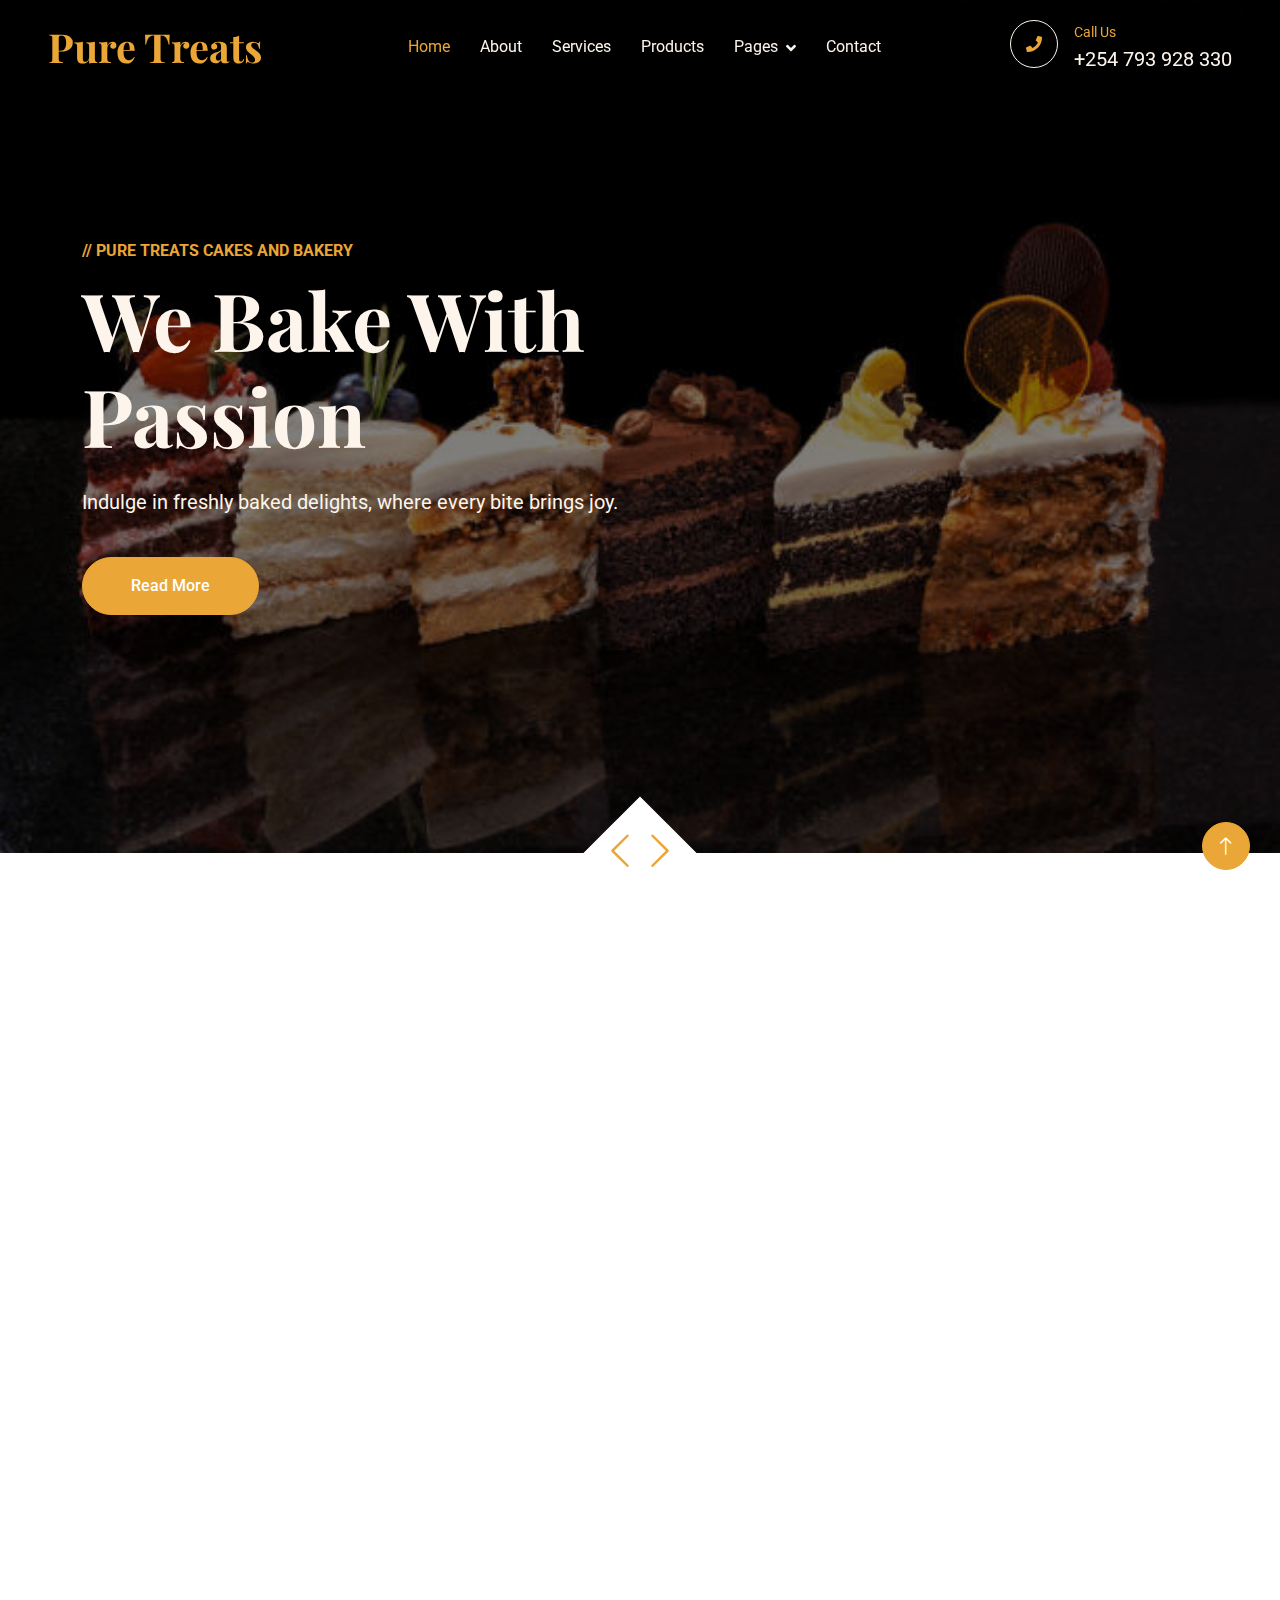
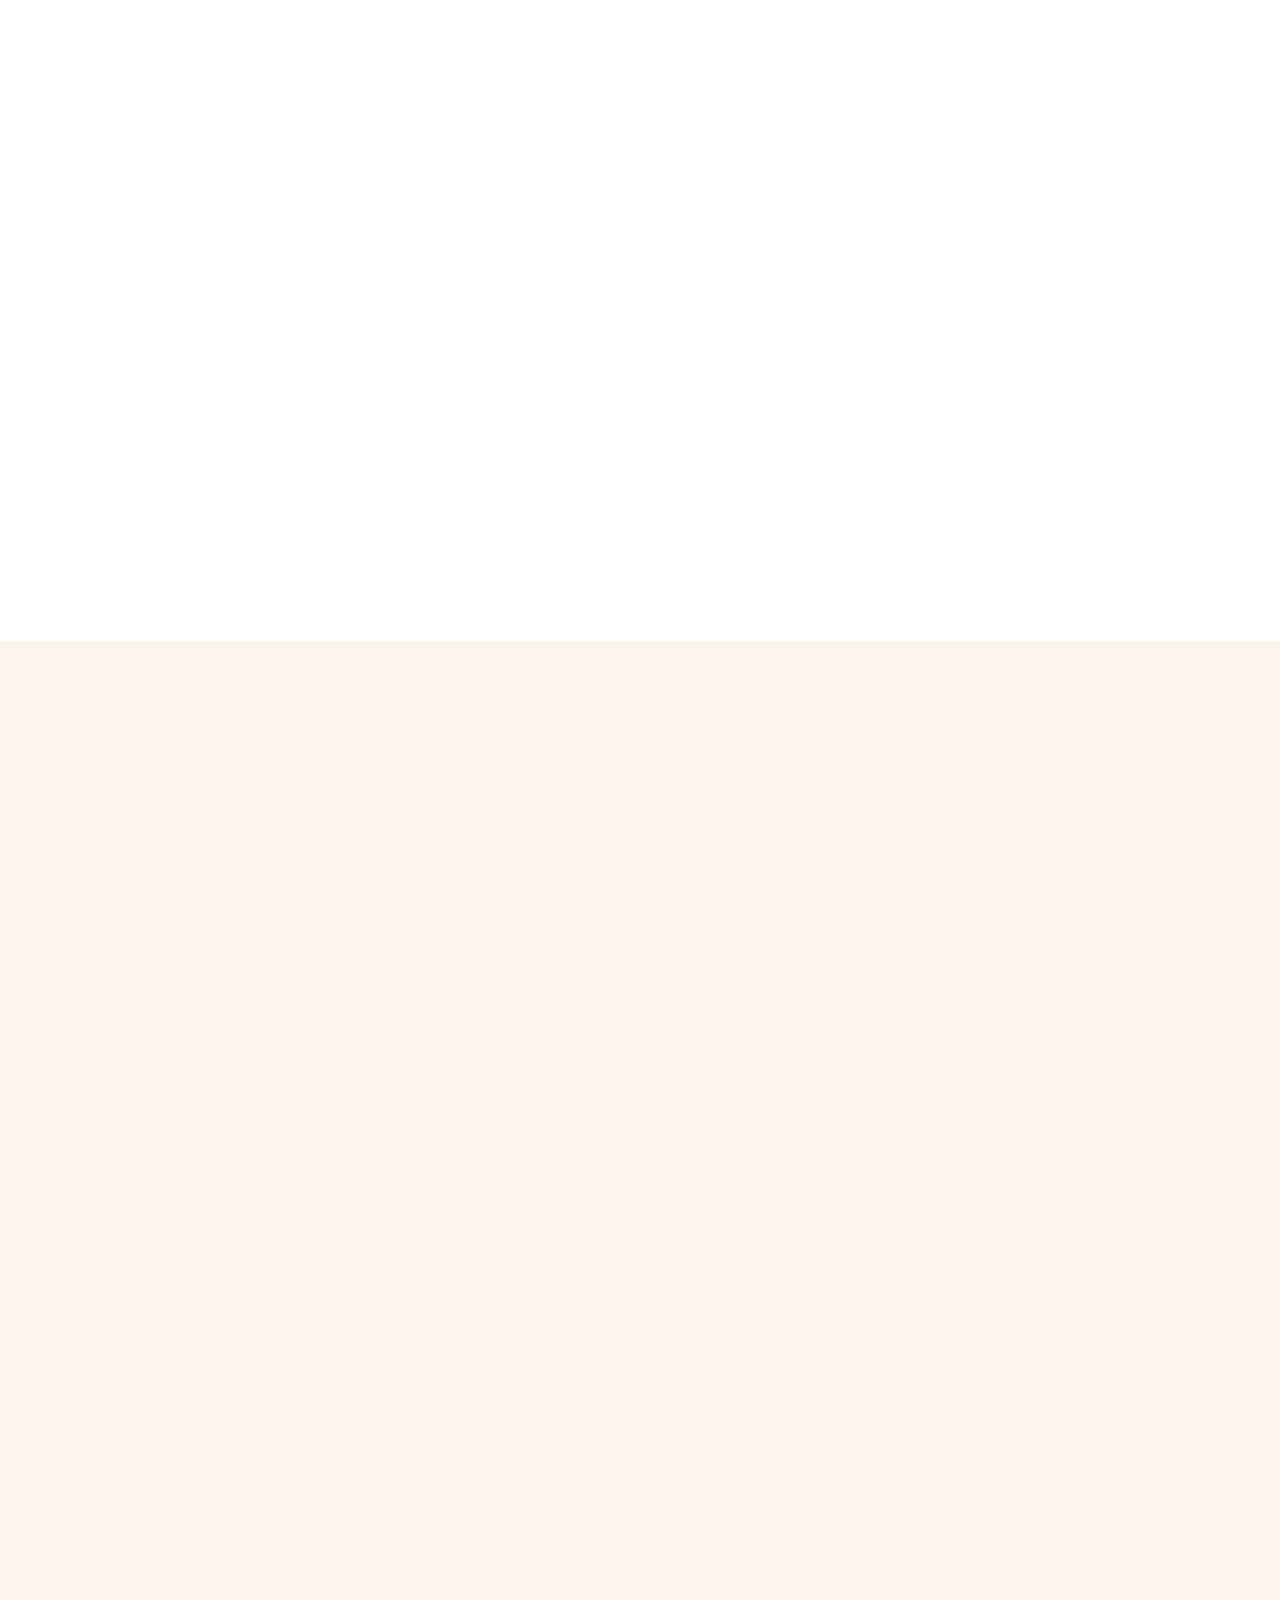
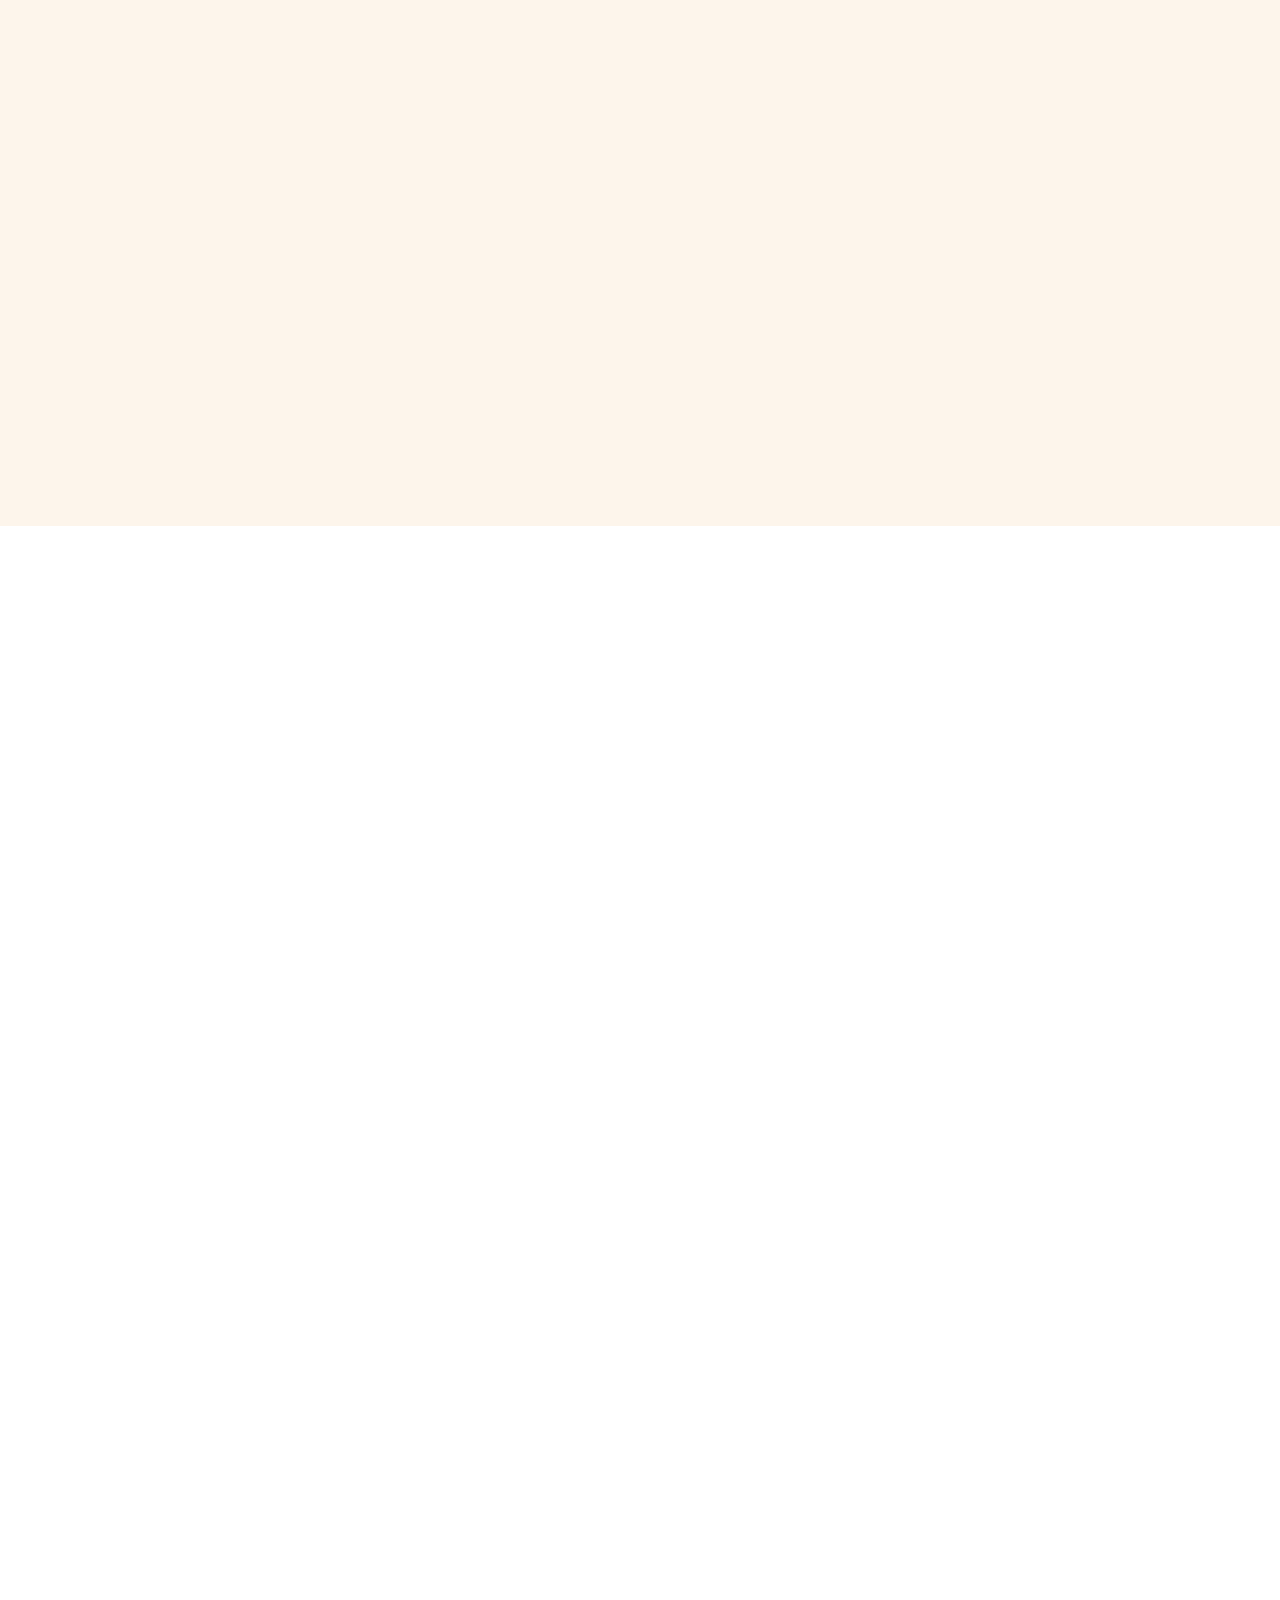
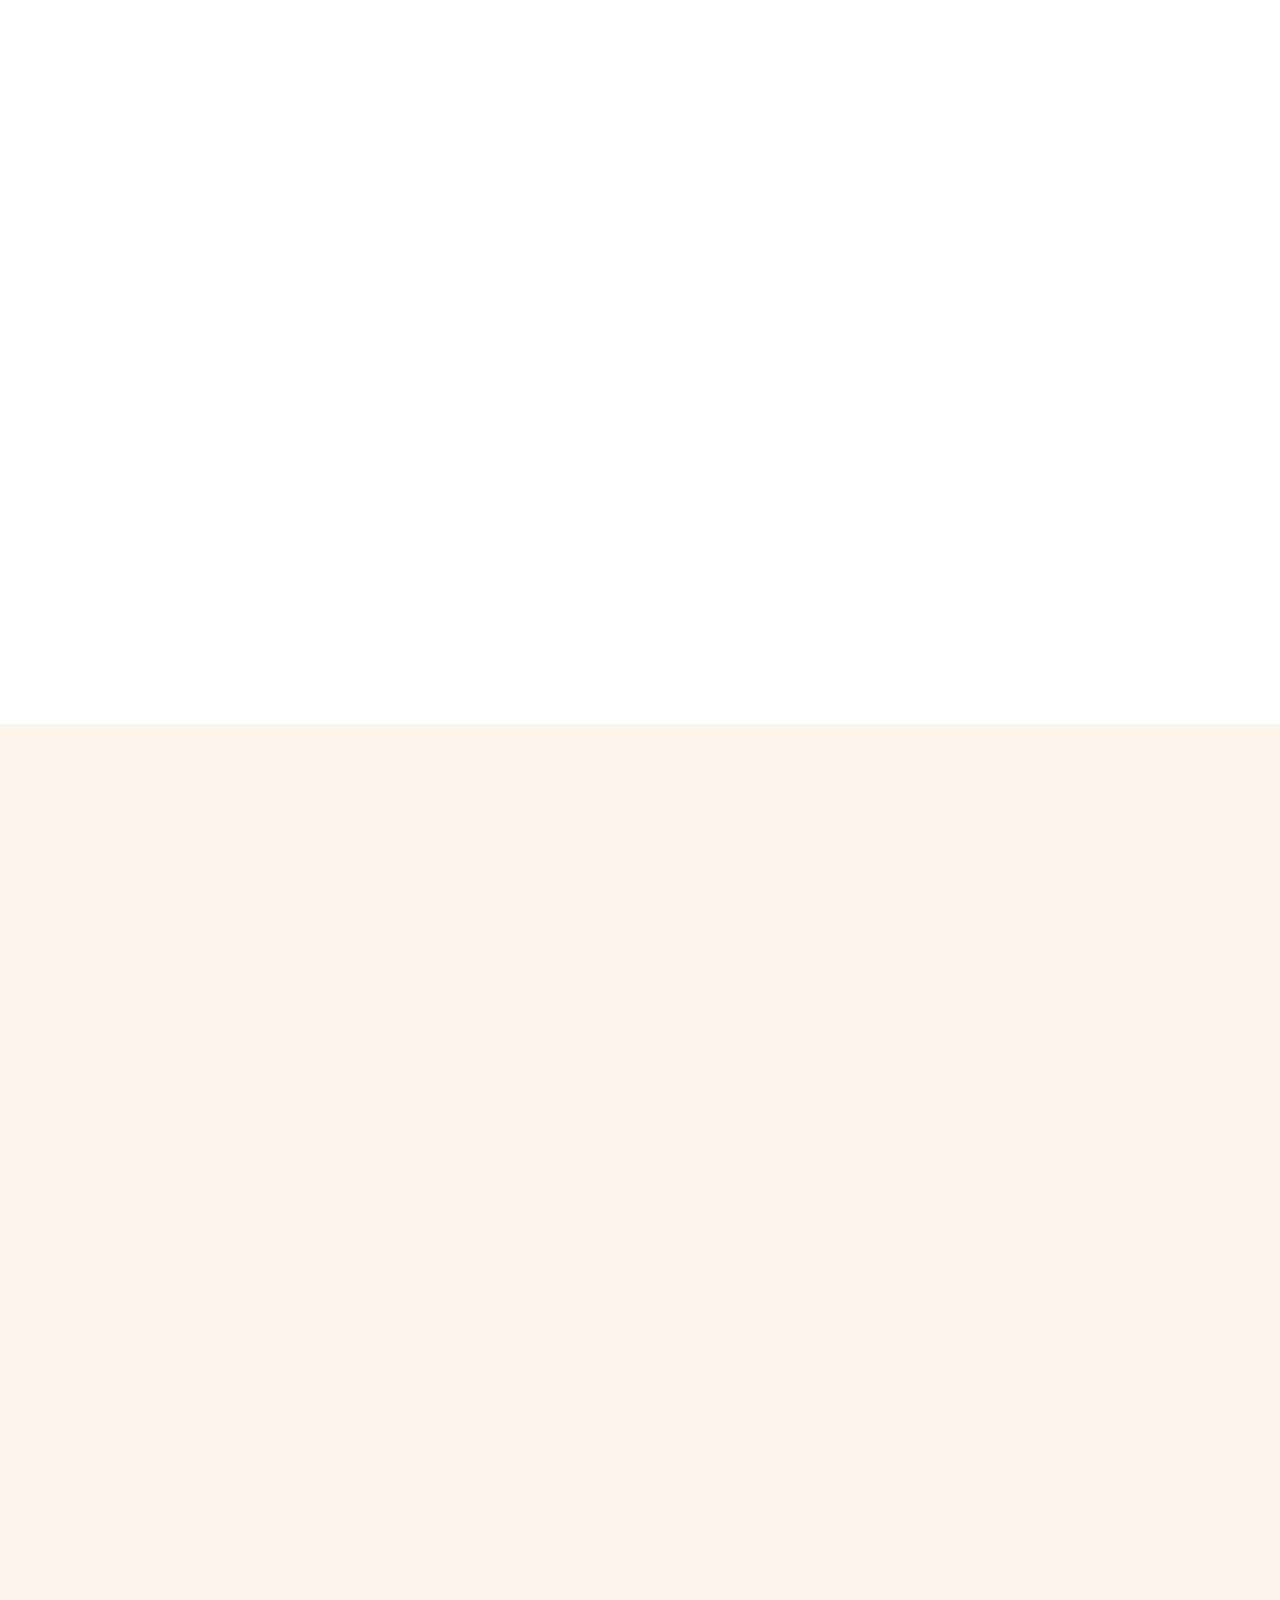
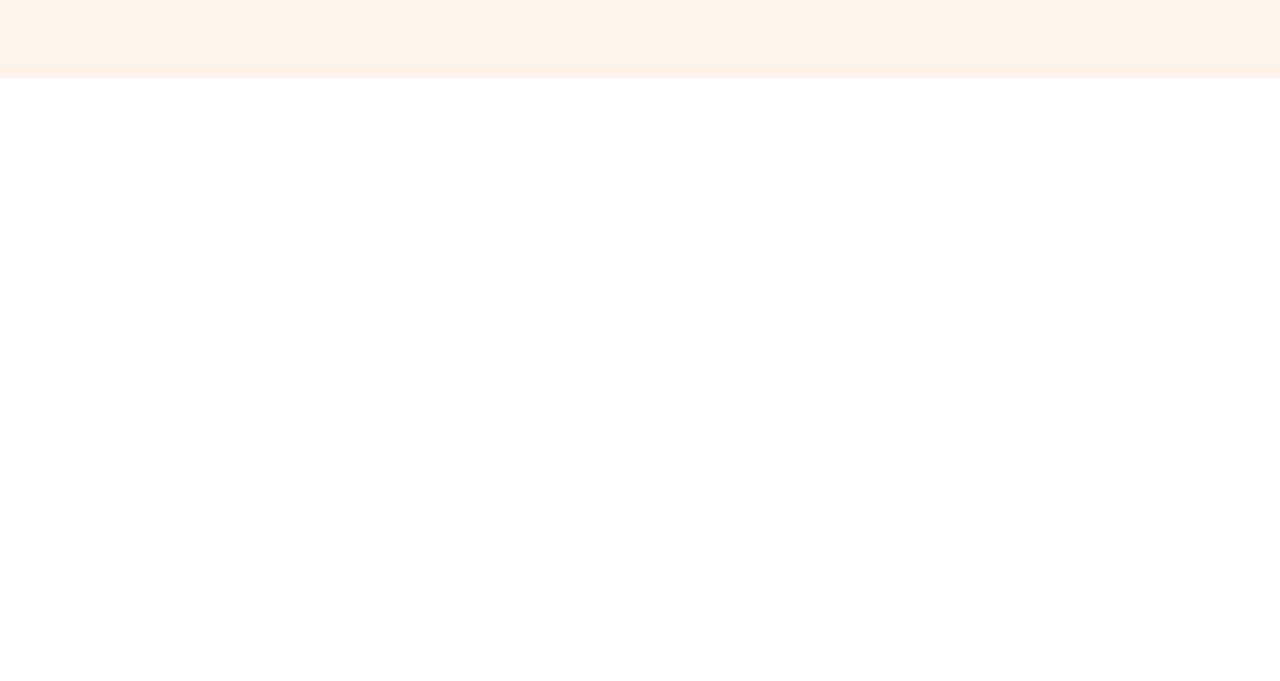
<file: baker-1.0.0/index.html>
<!DOCTYPE html>
<html lang="en">

<head>
    <meta charset="utf-8">
    <title>Pure Treats Bakery</title>
    <meta content="width=device-width, initial-scale=1.0" name="viewport">
    <meta content="" name="keywords">
    <meta content="" name="description">

    <!-- Favicon -->
    <link href="img/favicon.ico" rel="icon">

    <!-- Google Web Fonts -->
    <link rel="preconnect" href="https://fonts.googleapis.com">
    <link rel="preconnect" href="https://fonts.gstatic.com" crossorigin>
    <link
        href="https://fonts.googleapis.com/css2?family=Roboto:wght@400;500&family=Playfair+Display:wght@600;700&display=swap"
        rel="stylesheet">

    <!-- Icon Font Stylesheet -->
    <link href="https://cdnjs.cloudflare.com/ajax/libs/font-awesome/5.10.0/css/all.min.css" rel="stylesheet">
    <link href="https://cdn.jsdelivr.net/npm/bootstrap-icons@1.4.1/font/bootstrap-icons.css" rel="stylesheet">

    <!-- Libraries Stylesheet -->
    <link href="lib/animate/animate.min.css" rel="stylesheet">
    <link href="lib/owlcarousel/assets/owl.carousel.min.css" rel="stylesheet">

    <!-- Customized Bootstrap Stylesheet -->
    <link href="css/bootstrap.min.css" rel="stylesheet">

    <!-- Template Stylesheet -->
    <link href="css/style.css" rel="stylesheet">
</head>

<body>
    <!-- Spinner Start -->
    <div id="spinner"
        class="show bg-white position-fixed translate-middle w-100 vh-100 top-50 start-50 d-flex align-items-center justify-content-center">
        <div class="spinner-grow text-primary" role="status"></div>
    </div>
    <!-- Spinner End -->


   


    <!-- Navbar Start -->
    <nav class="navbar navbar-expand-lg navbar-dark fixed-top py-lg-0 px-lg-5 wow fadeIn" data-wow-delay="0.1s">
        <a href="index.html" class="navbar-brand ms-4 ms-lg-0">
            <h1 class="text-primary m-0">Pure Treats</h1>
        </a>
        <button type="button" class="navbar-toggler me-4" data-bs-toggle="collapse" data-bs-target="#navbarCollapse">
            <span class="navbar-toggler-icon"></span>
        </button>
        <div class="collapse navbar-collapse" id="navbarCollapse">
            <div class="navbar-nav mx-auto p-4 p-lg-0">
                <a href="index.html" class="nav-item nav-link active">Home</a>
                <a href="about.html" class="nav-item nav-link">About</a>
                <a href="service.html" class="nav-item nav-link">Services</a>
                <a href="product.html" class="nav-item nav-link">Products</a>
                <div class="nav-item dropdown">
                    <a href="#" class="nav-link dropdown-toggle" data-bs-toggle="dropdown">Pages</a>
                    <div class="dropdown-menu m-0">
                        <a href="team.html" class="dropdown-item">Our Team</a>
                        <a href="testimonial.html" class="dropdown-item">Testimonial</a>
                    </div>
                </div>
                <a href="contact.html" class="nav-item nav-link">Contact</a>
            </div>
            <div class=" d-none d-lg-flex">
                <div class="flex-shrink-0 btn-lg-square border border-light rounded-circle">
                    <i class="fa fa-phone text-primary"></i>
                </div>
                <div class="ps-3">
                    <small class="text-primary mb-0">Call Us</small>
                    <p class="text-light fs-5 mb-0">+254 793 928 330</p>
                </div>
            </div>
        </div>
    </nav>
    <!-- Navbar End -->


    <!-- Carousel Start -->
    <div class="container-fluid p-0 pb-5 wow fadeIn" data-wow-delay="0.1s">
        <div class="owl-carousel header-carousel position-relative">
            <div class="owl-carousel-item position-relative">
                <img class="img-fluid" src="img/cslices.jpg" alt="">
                <div class="owl-carousel-inner">
                    <div class="container">
                        <div class="row justify-content-start">
                            <div class="col-lg-8">
                                <p class="text-primary text-uppercase fw-bold mb-2">// Pure Treats Cakes And Bakery</p>
                                <h1 class="display-1 text-light mb-4 animated slideInDown">We Bake With Passion</h1>
                                <p class="text-light fs-5 mb-4 pb-3">Indulge in freshly baked delights, where every bite
                                    brings joy.</p>
                                <a href="about.html" class="btn btn-primary rounded-pill py-3 px-5">Read More</a>
                            </div>
                        </div>
                    </div>
                </div>
            </div>
            <div class="owl-carousel-item position-relative">
                <img class="img-fluid" src="img/pastries.jpg" alt="">
                <div class="owl-carousel-inner">
                    <div class="container">
                        <div class="row justify-content-start">
                            <div class="col-lg-8">
                                <p class="text-primary text-uppercase fw-bold mb-2">// Pure Treats Cakes And Bakery</p>
                                <h1 class="display-1 text-light mb-4 animated slideInDown">We Bake With Passion</h1>
                                <p class="text-light fs-5 mb-4 pb-3">Indulge in freshly baked delights, where every bite
                                    brings joy.</p>
                                <a href="about.html" class="btn btn-primary rounded-pill py-3 px-5">Read More</a>
                            </div>
                        </div>
                    </div>
                </div>
            </div>
        </div>
    </div>
    <!-- Carousel End -->


    <!-- Facts Start -->
    <div class="container-xxl py-6">
        <div class="container">
            <div class="row g-4">
                <div class="col-lg-3 col-md-6 wow fadeIn" data-wow-delay="0.1s">
                    <div class="fact-item bg-light rounded text-center h-100 p-5">
                        <i class="fa fa-certificate fa-4x text-primary mb-4"></i>
                        <p class="mb-2">Years Experience</p>
                        <h1 class="display-5 mb-0" data-toggle="counter-up">4</h1>
                    </div>
                </div>
                <div class="col-lg-3 col-md-6 wow fadeIn" data-wow-delay="0.3s">
                    <div class="fact-item bg-light rounded text-center h-100 p-5">
                        <i class="fa fa-users fa-4x text-primary mb-4"></i>
                        <p class="mb-2">Skilled Professionals</p>
                        <h1 class="display-5 mb-0" data-toggle="counter-up">10</h1>
                    </div>
                </div>
                <div class="col-lg-3 col-md-6 wow fadeIn" data-wow-delay="0.5s">
                    <div class="fact-item bg-light rounded text-center h-100 p-5">
                        <i class="fa fa-bread-slice fa-4x text-primary mb-4"></i>
                        <p class="mb-2">Total Products</p>
                        <h1 class="display-5 mb-0" data-toggle="counter-up">235</h1>
                    </div>
                </div>
                <div class="col-lg-3 col-md-6 wow fadeIn" data-wow-delay="0.7s">
                    <div class="fact-item bg-light rounded text-center h-100 p-5">
                        <i class="fa fa-cart-plus fa-4x text-primary mb-4"></i>
                        <p class="mb-2">Order Everyday</p>
                        <h1 class="display-5 mb-0" data-toggle="counter-up">522</h1>
                    </div>
                </div>
            </div>
        </div>
    </div>
    <!-- Facts End -->


    <!-- About Start -->
    <div class="container-xxl py-6">
        <div class="container">
            <div class="row g-5">
                <div class="col-lg-6 wow fadeInUp" data-wow-delay="0.1s">
                    <div class="row img-twice position-relative h-100">
                        <div class="col-6">
                            <img class="img-fluid rounded" src="img/bread.jpg" alt="">
                        </div>
                        <div class="col-6 align-self-end">
                            <img class="img-fluid rounded" src="img/bakes.jpg" alt="">
                        </div>
                    </div>
                </div>
                <div class="col-lg-6 wow fadeInUp" data-wow-delay="0.5s">
                    <div class="h-100">
                        <p class="text-primary text-uppercase mb-2">// About Us</p>
                        <h1 class="display-6 mb-4">We Bake Every Item From The Core Of Our Hearts</h1>
                        <p>Welcome to Pure Treats Cakes and Bakery, where every bite is a moment of happiness. We
                            specialize in creating delicious, high-quality baked goods made with only the finest
                            ingredients. Whether you're craving warm cinnamon rolls, decadent chocolate chip cookies, or
                            custom cakes for your special occasion, we've got something to delight every taste.

                            We believe in baking with love, care, and a personal touch. Our small family bakery started
                            with a passion for crafting treats that make memories. Today, we continue to deliver
                            high-quality desserts with the same dedication to taste, freshness, and craftsmanship.

                            Come visit us and taste the difference—each treat is made to be savored!</p>
                        <p></p>
                        <div class="row g-2 mb-4">
                            <div class="col-sm-6">
                                <i class="fa fa-check text-primary me-2"></i>Quality Products
                            </div>
                            <div class="col-sm-6">
                                <i class="fa fa-check text-primary me-2"></i>Custom Products
                            </div>
                            <div class="col-sm-6">
                                <i class="fa fa-check text-primary me-2"></i>Online Order
                            </div>
                            <div class="col-sm-6">
                                <i class="fa fa-check text-primary me-2"></i>Home Delivery
                            </div>
                        </div>
                        <a class="btn btn-primary rounded-pill py-3 px-5" href="">Read More</a>
                    </div>
                </div>
            </div>
        </div>
    </div>
    <!-- About End -->


    <!-- Product Start -->
    <div class="container-xxl bg-light my-6 py-6 pt-0">
        <div class="container">
            <div class="bg-primary text-light rounded-bottom p-5 my-6 mt-0 wow fadeInUp" data-wow-delay="0.1s">
                <div class="row g-4 align-items-center">
                    <div class="col-lg-6">
                        <h1 class="display-4 text-light mb-0">The Best Bakery In Your City</h1>
                    </div>
                    <div class="col-lg-6 text-lg-end">
                        <div class="d-inline-flex align-items-center text-start">
                            <i class="fa fa-phone-alt fa-4x flex-shrink-0"></i>
                            <div class="ms-4">
                                <p class="fs-5 fw-bold mb-0">Call Us</p>
                                <p class="fs-1 fw-bold mb-0">+254 793 928 330</p>
                            </div>
                        </div>
                    </div>
                </div>
            </div>
            <div class="text-center mx-auto mb-5 wow fadeInUp" data-wow-delay="0.1s" style="max-width: 500px;">
                <p class="text-primary text-uppercase mb-2">// Bakery Products</p>
                <h1 class="display-6 mb-4">Explore The Categories Of Our Bakery Products</h1>
            </div>
            <div class="row g-4">
                <div class="col-lg-4 col-md-6 wow fadeInUp" data-wow-delay="0.1s">
                    <div class="product-item d-flex flex-column bg-white rounded overflow-hidden h-100">
                        <div class="text-center p-4">
                            <div class="d-inline-block border border-primary rounded-pill px-3 mb-3">KES 100</div>
                            <h3 class="mb-3">Cake Slices</h3>
                            <span>Delicious slices of our signature cakes.</span>
                        </div>
                        <div class="position-relative mt-auto">
                            <img class="img-fluid" src="img/slices.jpg" alt="">
                            <div class="product-overlay">
                                <a class="btn btn-lg-square btn-outline-light rounded-circle" href="img/slices.jpg"><i
                                        class="fa fa-eye text-primary"></i></a>
                            </div>
                        </div>
                    </div>
                </div>
                <div class="col-lg-4 col-md-6 wow fadeInUp" data-wow-delay="0.3s">
                    <div class="product-item d-flex flex-column bg-white rounded overflow-hidden h-100">
                        <div class="text-center p-4">
                            <div class="d-inline-block border border-primary rounded-pill pt-1 px-3 mb-3">KES 20
                            </div>
                            <h3 class="mb-3">Chocolate Chip Cookies</h3>
                            <span>Freshly baked with gooey chocolate chips.</span>
                        </div>
                        <div class="position-relative mt-auto">
                            <img class="img-fluid" src="img/Choco chip.jpg" alt="">
                            <div class="product-overlay">
                                <a class="btn btn-lg-square btn-outline-light rounded-circle" href="img/Choco chip.jpg"><i
                                        class="fa fa-eye text-primary"></i></a>
                            </div>
                        </div>
                    </div>
                </div>
                <div class="col-lg-4 col-md-6 wow fadeInUp" data-wow-delay="0.3s">
                    <div class="product-item d-flex flex-column bg-white rounded overflow-hidden h-100">
                        <div class="text-center p-4">
                            <div class="d-inline-block border border-primary rounded-pill pt-1 px-3 mb-3">KES 60
                            </div>
                            <h3 class="mb-3">Cinnamon Rolls</h3>
                            <span>Warm, soft, and filled with cinnamon goodness.</span>
                        </div>
                        <div class="position-relative mt-auto">
                            <img class="img-fluid" src="img/Crolls.jpg" alt="">
                            <div class="product-overlay">
                                <a class="btn btn-lg-square btn-outline-light rounded-circle" href="img/Crolls.jpg"><i
                                        class="fa fa-eye text-primary"></i></a>
                            </div>
                        </div>
                    </div>
                </div>
                <div class="col-lg-4 col-md-6 wow fadeInUp" data-wow-delay="0.3s">
                    <div class="product-item d-flex flex-column bg-white rounded overflow-hidden h-100">
                        <div class="text-center p-4">
                            <div class="d-inline-block border border-primary rounded-pill pt-1 px-3 mb-3">KES 50
                            </div>
                            <h3 class="mb-3">Gourmet Brownies</h3>
                            <span>Rich and decadent with a fudgy texture.</span>
                        </div>
                        <div class="position-relative mt-auto">
                            <img class="img-fluid" src="img/browniess.jpg" alt="">
                            <div class="product-overlay">
                                <a class="btn btn-lg-square btn-outline-light rounded-circle" href="img/browniess.jpg"><i
                                        class="fa fa-eye text-primary"></i></a>
                            </div>
                        </div>
                    </div>
                </div>
                <div class="col-lg-4 col-md-6 wow fadeInUp" data-wow-delay="0.3s">
                    <div class="product-item d-flex flex-column bg-white rounded overflow-hidden h-100">
                        <div class="text-center p-4">
                            <div class="d-inline-block border border-primary rounded-pill pt-1 px-3 mb-3">KES 30
                            </div>
                            <h3 class="mb-3">Muffins</h3>
                            <span>Perfectly fluffy and packed with flavor.</span>
                        </div>
                        <div class="position-relative mt-auto">
                            <img class="img-fluid" src="img/muffins.jpg" alt="">
                            <div class="product-overlay">
                                <a class="btn btn-lg-square btn-outline-light rounded-circle" href="img/muffins.jpg"><i
                                        class="fa fa-eye text-primary"></i></a>
                            </div>
                        </div>
                    </div>
                </div>
                <div class="col-lg-4 col-md-6 wow fadeInUp" data-wow-delay="0.5s">
                    <div class="product-item d-flex flex-column bg-white rounded overflow-hidden h-100">
                        <div class="text-center p-4">
                            <div class="d-inline-block border border-primary rounded-pill pt-1 px-3 mb-3">KES 40
                            </div>
                            <h4 class="mb-3">Doughnuts</h4>
                            <span>Deliciously glazed and irresistibly soft, perfect for any time of day.</span>
                        </div>
                        <div class="position-relative mt-auto">
                            <img class="img-fluid" src="img/donuts.jpg" alt="">
                            <div class="product-overlay">
                                <a class="btn btn-lg-square btn-outline-light rounded-circle" href="img/donuts.jpg"><i
                                        class="fa fa-eye text-primary"></i></a>
                            </div>
                        </div>
                    </div>
                </div>
            </div>
        </div>
    </div>
    <!-- Product End -->


    <!-- Service Start -->
    <div class="container-xxl py-6">
        <div class="container">
            <div class="row g-5">
                <div class="col-lg-6 wow fadeInUp" data-wow-delay="0.1s">
                    <p class="text-primary text-uppercase mb-2">// Our Services</p>
                    <h1 class="display-6 mb-4">What Do We Offer For You?</h1>
                    <p class="mb-5">At Pure Treats Cakes and Bakery, we specialize in crafting delightful, high-quality baked goods tailored to your tastes. 
                        From exquisite custom cakes to freshly baked pastries, every bite is a celebration of flavor and passion. 
                        Let us make your moments memorable with our wide range of bakery services designed just for you.
                    </p>
                    <div class="row gy-5 gx-4">
                        <div class="col-sm-6 wow fadeIn" data-wow-delay="0.1s">
                            <div class="d-flex align-items-center mb-3">
                                <div class="flex-shrink-0 btn-square bg-primary rounded-circle me-3">
                                    <i class="fa fa-bread-slice text-white"></i>
                                </div>
                                <h5 class="mb-0">Quality Products</h5>
                            </div>
                            <span>We use only the finest ingredients to create fresh, delicious baked goods that guarantee quality in every bite.</span>
                        </div>
                        <div class="col-sm-6 wow fadeIn" data-wow-delay="0.2s">
                            <div class="d-flex align-items-center mb-3">
                                <div class="flex-shrink-0 btn-square bg-primary rounded-circle me-3">
                                    <i class="fa fa-birthday-cake text-white"></i>
                                </div>
                                <h5 class="mb-0">Custom Products</h5>
                            </div>
                            <span>From personalized cakes to unique pastries, we craft custom treats that are as special as your occasions.</span>
                        </div>
                        <div class="col-sm-6 wow fadeIn" data-wow-delay="0.3s">
                            <div class="d-flex align-items-center mb-3">
                                <div class="flex-shrink-0 btn-square bg-primary rounded-circle me-3">
                                    <i class="fa fa-cart-plus text-white"></i>
                                </div>
                                <h5 class="mb-0">Online Order</h5>
                            </div>
                            <span>Conveniently place your orders online and enjoy a seamless experience from browsing to checkout.</span>
                        </div>
                        <div class="col-sm-6 wow fadeIn" data-wow-delay="0.4s">
                            <div class="d-flex align-items-center mb-3">
                                <div class="flex-shrink-0 btn-square bg-primary rounded-circle me-3">
                                    <i class="fa fa-truck text-white"></i>
                                </div>
                                <h5 class="mb-0">Home Delivery</h5>
                            </div>
                            <span>Get your favorite baked goods delivered straight to your doorstep, fresh and ready to enjoy.</span>
                        </div>
                    </div>
                </div>
                <div class="col-lg-6 wow fadeInUp" data-wow-delay="0.5s">
                    <div class="row img-twice position-relative h-100">
                        <div class="col-6">
                            <img class="img-fluid rounded" src="img/pack2.jpg" alt="">
                        </div>
                        <div class="col-6 align-self-end">
                            <img class="img-fluid rounded" src="img/pack.jpg" alt="">
                        </div>
                    </div>
                </div>
            </div>
        </div>
    </div>
    <!-- Service End -->


    <!-- Team Start -->
    <div class="container-xxl py-6">
        <div class="container">
            <div class="text-center mx-auto mb-5 wow fadeInUp" data-wow-delay="0.1s" style="max-width: 500px;">
                <p class="text-primary text-uppercase mb-2">// Our Team</p>
                <h1 class="display-6 mb-4">We're Super Professional At Our Skills</h1>
            </div>
            <div class="row g-4">
                <div class="col-lg-3 col-md-6 wow fadeInUp" data-wow-delay="0.1s">
                    <div class="team-item text-center rounded overflow-hidden">
                        <img class="img-fluid" src="img/fchef2.jpg" alt="">
                        <div class="team-text">
                            <div class="team-title">
                                <h5>Grace</h5>
                                <span>Head Baker</span>
                            </div>
                            <div class="team-social">
                                <a class="btn btn-square btn-light rounded-circle" href=""><i
                                        class="fab fa-facebook-f"></i></a>
                                <a class="btn btn-square btn-light rounded-circle" href=""><i
                                        class="fab fa-twitter"></i></a>
                                <a class="btn btn-square btn-light rounded-circle" href=""><i
                                        class="fab fa-instagram"></i></a>
                            </div>
                        </div>
                    </div>
                </div>
                <div class="col-lg-3 col-md-6 wow fadeInUp" data-wow-delay="0.3s">
                    <div class="team-item text-center rounded overflow-hidden">
                        <img class="img-fluid" src="img/mchef1.jpg" alt="">
                        <div class="team-text">
                            <div class="team-title">
                                <h5>David</h5>
                                <span>Pastry Chef</span>
                            </div>
                            <div class="team-social">
                                <a class="btn btn-square btn-light rounded-circle" href=""><i
                                        class="fab fa-facebook-f"></i></a>
                                <a class="btn btn-square btn-light rounded-circle" href=""><i
                                        class="fab fa-twitter"></i></a>
                                <a class="btn btn-square btn-light rounded-circle" href=""><i
                                        class="fab fa-instagram"></i></a>
                            </div>
                        </div>
                    </div>
                </div>
                <div class="col-lg-3 col-md-6 wow fadeInUp" data-wow-delay="0.5s">
                    <div class="team-item text-center rounded overflow-hidden">
                        <img class="img-fluid" src="img/fchef1.jpg" alt="">
                        <div class="team-text">
                            <div class="team-title">
                                <h5>Hannah</h5>
                                <span>Cake Decorator</span>
                            </div>
                            <div class="team-social">
                                <a class="btn btn-square btn-light rounded-circle" href=""><i
                                        class="fab fa-facebook-f"></i></a>
                                <a class="btn btn-square btn-light rounded-circle" href=""><i
                                        class="fab fa-twitter"></i></a>
                                <a class="btn btn-square btn-light rounded-circle" href=""><i
                                        class="fab fa-instagram"></i></a>
                            </div>
                        </div>
                    </div>
                </div>
                <div class="col-lg-3 col-md-6 wow fadeInUp" data-wow-delay="0.7s">
                    <div class="team-item text-center rounded overflow-hidden">
                        <img class="img-fluid" src="img/mchef2.jpg" alt="">
                        <div class="team-text">
                            <div class="team-title">
                                <h5>Jay</h5>
                                <span>Assistant Baker</span>
                            </div>
                            <div class="team-social">
                                <a class="btn btn-square btn-light rounded-circle" href=""><i
                                        class="fab fa-facebook-f"></i></a>
                                <a class="btn btn-square btn-light rounded-circle" href=""><i
                                        class="fab fa-twitter"></i></a>
                                <a class="btn btn-square btn-light rounded-circle" href=""><i
                                        class="fab fa-instagram"></i></a>
                            </div>
                        </div>
                    </div>
                </div>
            </div>
        </div>
    </div>
    <!-- Team End -->


   <!-- Testimonial Start -->
<div class="container-xxl bg-light my-6 py-6 pb-0">
    <div class="container">
        <div class="text-center mx-auto mb-5 wow fadeInUp" data-wow-delay="0.1s" style="max-width: 500px;">
            <p class="text-primary text-uppercase mb-2">// Client's Review</p>
            <h1 class="display-6 mb-4">More Than 20000+ Customers Trusted Us</h1>
        </div>
        <div class="owl-carousel testimonial-carousel wow fadeInUp" data-wow-delay="0.1s">
            <div class="testimonial-item bg-white rounded p-4">
                <div class="d-flex align-items-center mb-4">
                    <img class="flex-shrink-0 rounded-circle border p-1" src="img/testimonial-1.jpg" alt="">
                    <div class="ms-4">
                        <h5 class="mb-1">Emma L.</h5>
                        <span>Event Planner</span>
                    </div>
                </div>
                <p class="mb-0">"I ordered a custom birthday cake for my daughter’s party, and it was beyond perfect! Not only did it look stunning, but it also tasted divine. The attention to detail was incredible. Everyone at the party kept asking where I got it from!"</p>
            </div>
            <div class="testimonial-item bg-white rounded p-4">
                <div class="d-flex align-items-center mb-4">
                    <img class="flex-shrink-0 rounded-circle border p-1" src="img/testimonial-2.jpg" alt="">
                    <div class="ms-4">
                        <h5 class="mb-1">Michael K.</h5>
                        <span>Baker</span>
                    </div>
                </div>
                <p class="mb-0">"Pure Treats Bakery never disappoints. Their pastries are always fresh and delicious, and the variety keeps me coming back for more. The croissants and danishes are my absolute favorites!"</p>
            </div>
            <div class="testimonial-item bg-white rounded p-4">
                <div class="d-flex align-items-center mb-4">
                    <img class="flex-shrink-0 rounded-circle border p-1" src="img/testimonial-3.jpg" alt="">
                    <div class="ms-4">
                        <h5 class="mb-1">Sophia G.</h5>
                        <span>Business Owner</span>
                    </div>
                </div>
                <p class="mb-0">"I placed a last-minute order for cupcakes for my office event, and they delivered on time with flawless presentation. The flavors were a hit with everyone. Exceptional service!"</p>
            </div>
            <div class="testimonial-item bg-white rounded p-4">
                <div class="d-flex align-items-center mb-4">
                    <img class="flex-shrink-0 rounded-circle border p-1" src="img/testimonial-4.jpg" alt="">
                    <div class="ms-4">
                        <h5 class="mb-1">Rajiv P.</h5>
                        <span>Food Blogger</span>
                    </div>
                </div>
                <p class="mb-0">"The online ordering process was seamless, and the delivery was prompt. I tried their home delivery service for the first time, and the cakes arrived fresh and beautifully packaged. Highly recommend!"</p>
            </div>
        </div>
        <div class="bg-primary text-light rounded-top p-5 my-6 mb-0 wow fadeInUp" data-wow-delay="0.1s">
            <div class="row align-items-center">
                <div class="col-md-6">
                    <h1 class="display-4 text-light mb-0">Subscribe Our Newsletter</h1>
                </div>
                <div class="col-md-6 text-md-end">
                    <div class="position-relative">
                        <input class="form-control bg-transparent border-light w-100 py-3 ps-4 pe-5" type="text"
                            placeholder="Your email">
                        <button type="button"
                            class="btn btn-dark py-2 px-3 position-absolute top-0 end-0 mt-2 me-2">SignUp</button>
                    </div>
                </div>
            </div>
        </div>
    </div>
</div>
<!-- Testimonial End -->



    <!-- Footer Start -->
    <div class="container-fluid bg-dark text-light footer my-6 mb-0 py-5 wow fadeIn" data-wow-delay="0.1s">
        <div class="container py-5">
            <div class="row g-5">
                <div class="col-lg-3 col-md-6">
                    <h4 class="text-light mb-4">Official Address</h4>
                    <p class="mb-2"><i class="fa fa-map-marker-alt me-3"></i>89-01030, Gatundu,Kiambu, KENYA</p>
                    <p class="mb-2"><i class="fa fa-phone-alt me-3"></i>+254 793 928 330</p>
                    <p class="mb-2"><i class="fa fa-envelope me-3"></i>ngunyigracehustles@gmail.com</p>
                    <div class="d-flex pt-2">
                        <a class="btn btn-square btn-outline-light rounded-circle me-1" href=""><i
                                class="fab fa-twitter"></i></a>
                        <a class="btn btn-square btn-outline-light rounded-circle me-1" href=""><i
                                class="fab fa-facebook-f"></i></a>
                        <a class="btn btn-square btn-outline-light rounded-circle me-1" href=""><i
                                class="fab fa-youtube"></i></a>
                        <a class="btn btn-square btn-outline-light rounded-circle me-0" href=""><i
                                class="fab fa-linkedin-in"></i></a>
                    </div>
                </div>
                <div class="col-lg-3 col-md-6">
                    <h4 class="text-light mb-4">Quick Links</h4>
                    <a class="btn btn-link" href="product.html">Products</a>
                    <a class="btn btn-link" href="team.html">Pages</a>
                    <a class="btn btn-link" href="testimonial.html">Pages</a>
                    
                </div>
                <div class="col-lg-3 col-md-6">
                    <h4 class="text-light mb-4">Quick Links</h4>
                    <a class="btn btn-link" href="about.html">About Us</a>
                    <a class="btn btn-link" href="contact.html">Contact Us</a>
                    <a class="btn btn-link" href="service.html">Our Services</a>
                   
                </div>
                <div class="col-lg-3 col-md-6">
                    <h4 class="text-light mb-4">Photo Gallery</h4>
                    <div class="row g-2">
                        <div class="col-4">
                            <img class="img-fluid bg-light rounded p-1" src="img/product-1.jpg" alt="Image">
                        </div>
                        <div class="col-4">
                            <img class="img-fluid bg-light rounded p-1" src="img/product-2.jpg" alt="Image">
                        </div>
                        <div class="col-4">
                            <img class="img-fluid bg-light rounded p-1" src="img/product-3.jpg" alt="Image">
                        </div>
                        <div class="col-4">
                            <img class="img-fluid bg-light rounded p-1" src="img/product-2.jpg" alt="Image">
                        </div>
                        <div class="col-4">
                            <img class="img-fluid bg-light rounded p-1" src="img/product-3.jpg" alt="Image">
                        </div>
                        <div class="col-4">
                            <img class="img-fluid bg-light rounded p-1" src="img/product-1.jpg" alt="Image">
                        </div>
                    </div>
                </div>
            </div>
        </div>
    </div>
    <!-- Footer End -->


    <!-- Copyright Start -->
    <div class="container-fluid copyright text-light py-4 wow fadeIn" data-wow-delay="0.1s">
        <div class="container">
            <div class="row">
                <div class="col-md-6 text-center text-md-start mb-3 mb-md-0">
                    &copy; <a href="#">Pure Treats Cakes and Bakery</a>, All Right Reserved.
                </div>
            </div>
        </div>
    </div>
    <!-- Copyright End -->


    <!-- Back to Top -->
    <a href="#" class="btn btn-lg btn-primary btn-lg-square rounded-circle back-to-top"><i
            class="bi bi-arrow-up"></i></a>


    <!-- JavaScript Libraries -->
    <script src="https://code.jquery.com/jquery-3.4.1.min.js"></script>
    <script src="https://cdn.jsdelivr.net/npm/bootstrap@5.0.0/dist/js/bootstrap.bundle.min.js"></script>
    <script src="lib/wow/wow.min.js"></script>
    <script src="lib/easing/easing.min.js"></script>
    <script src="lib/waypoints/waypoints.min.js"></script>
    <script src="lib/counterup/counterup.min.js"></script>
    <script src="lib/owlcarousel/owl.carousel.min.js"></script>

    <!-- Template Javascript -->
    <script src="js/main.js"></script>
</body>

</html>
</file>
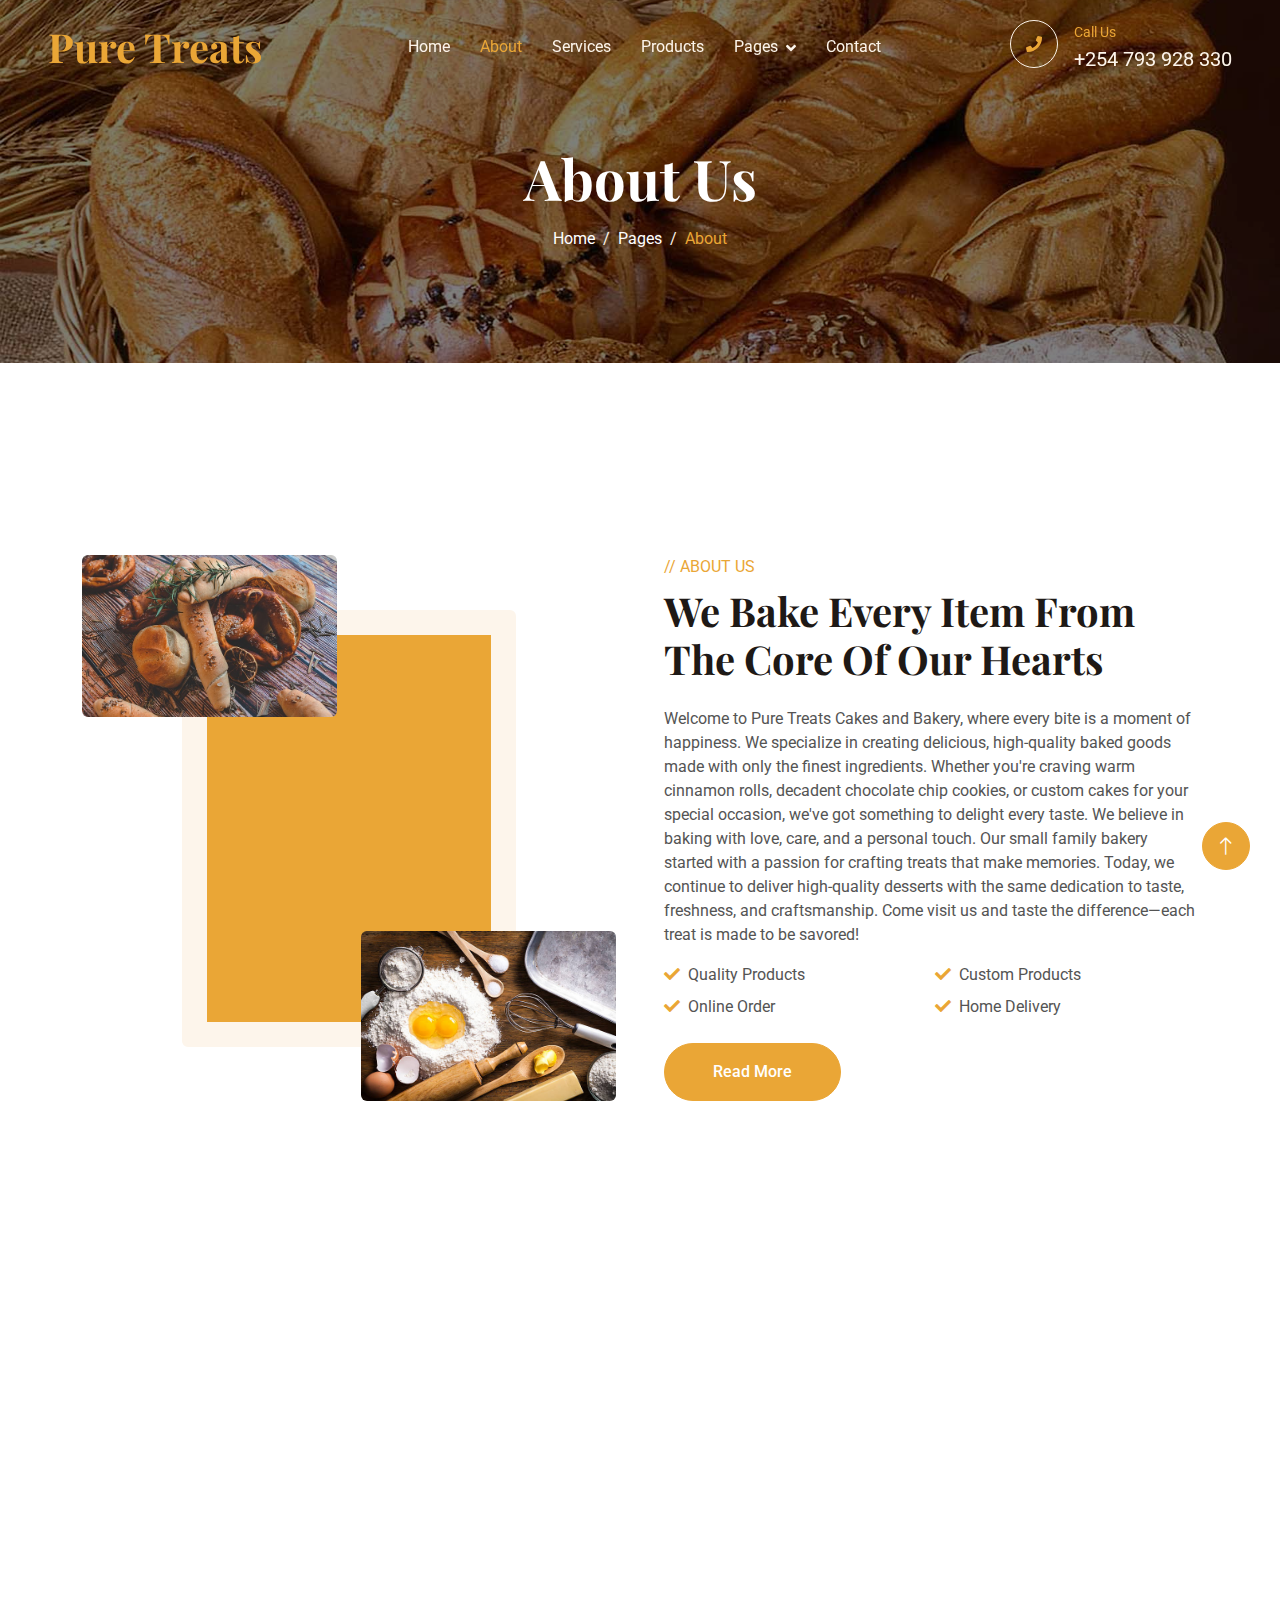
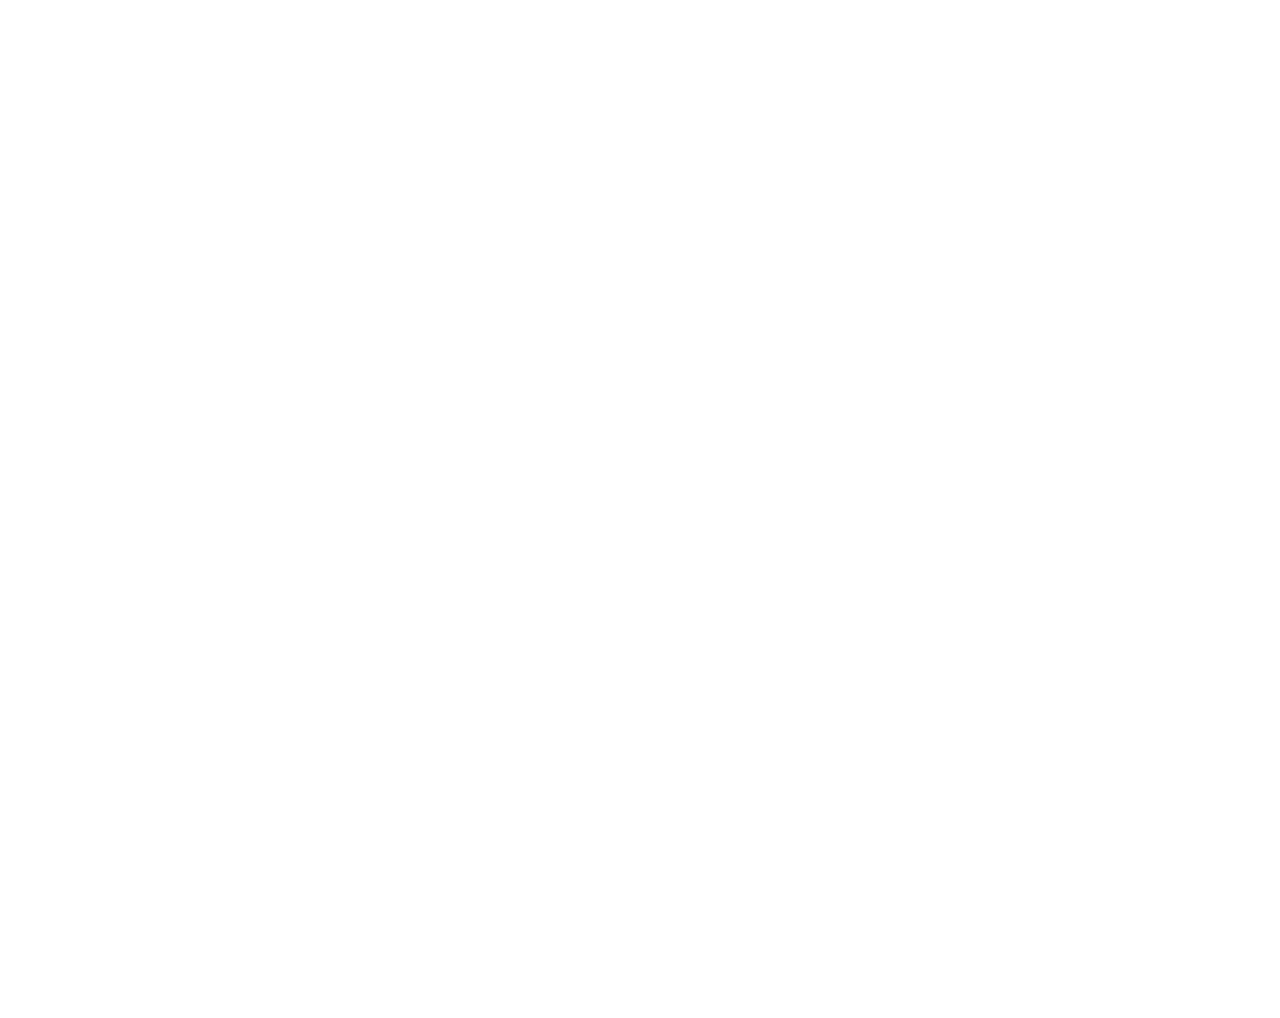
<file: baker-1.0.0/about.html>
<!DOCTYPE html>
<html lang="en">

<head>
    <meta charset="utf-8">
    <title>Baker - Bakery Website Template</title>
    <meta content="width=device-width, initial-scale=1.0" name="viewport">
    <meta content="" name="keywords">
    <meta content="" name="description">

    <!-- Favicon -->
    <link href="img/favicon.ico" rel="icon">

    <!-- Google Web Fonts -->
    <link rel="preconnect" href="https://fonts.googleapis.com">
    <link rel="preconnect" href="https://fonts.gstatic.com" crossorigin>
    <link href="https://fonts.googleapis.com/css2?family=Roboto:wght@400;500&family=Playfair+Display:wght@600;700&display=swap" rel="stylesheet"> 

    <!-- Icon Font Stylesheet -->
    <link href="https://cdnjs.cloudflare.com/ajax/libs/font-awesome/5.10.0/css/all.min.css" rel="stylesheet">
    <link href="https://cdn.jsdelivr.net/npm/bootstrap-icons@1.4.1/font/bootstrap-icons.css" rel="stylesheet">

    <!-- Libraries Stylesheet -->
    <link href="lib/animate/animate.min.css" rel="stylesheet">
    <link href="lib/owlcarousel/assets/owl.carousel.min.css" rel="stylesheet">

    <!-- Customized Bootstrap Stylesheet -->
    <link href="css/bootstrap.min.css" rel="stylesheet">

    <!-- Template Stylesheet -->
    <link href="css/style.css" rel="stylesheet">
</head>

<body>
    <!-- Spinner Start -->
    <div id="spinner" class="show bg-white position-fixed translate-middle w-100 vh-100 top-50 start-50 d-flex align-items-center justify-content-center">
        <div class="spinner-grow text-primary" role="status"></div>
    </div>
    <!-- Spinner End -->


    


    <!-- Navbar Start -->
    <nav class="navbar navbar-expand-lg navbar-dark fixed-top py-lg-0 px-lg-5 wow fadeIn" data-wow-delay="0.1s">
        <a href="index.html" class="navbar-brand ms-4 ms-lg-0">
            <h1 class="text-primary m-0">Pure Treats</h1>
        </a>
        <button type="button" class="navbar-toggler me-4" data-bs-toggle="collapse" data-bs-target="#navbarCollapse">
            <span class="navbar-toggler-icon"></span>
        </button>
        <div class="collapse navbar-collapse" id="navbarCollapse">
            <div class="navbar-nav mx-auto p-4 p-lg-0">
                <a href="index.html" class="nav-item nav-link">Home</a>
                <a href="about.html" class="nav-item nav-link active">About</a>
                <a href="service.html" class="nav-item nav-link">Services</a>
                <a href="product.html" class="nav-item nav-link">Products</a>
                <div class="nav-item dropdown">
                    <a href="#" class="nav-link dropdown-toggle" data-bs-toggle="dropdown">Pages</a>
                    <div class="dropdown-menu m-0">
                        <a href="team.html" class="dropdown-item">Our Team</a>
                        <a href="testimonial.html" class="dropdown-item">Testimonial</a>
                       
                    </div>
                </div>
                <a href="contact.html" class="nav-item nav-link">Contact</a>
            </div>
            <div class=" d-none d-lg-flex">
                <div class="flex-shrink-0 btn-lg-square border border-light rounded-circle">
                    <i class="fa fa-phone text-primary"></i>
                </div>
                <div class="ps-3">
                    <small class="text-primary mb-0">Call Us</small>
                    <p class="text-light fs-5 mb-0">+254 793 928 330</p>
                </div>
            </div>
        </div>
    </nav>
    <!-- Navbar End -->


    <!-- Page Header Start -->
    <div class="container-fluid page-header py-6 wow fadeIn" data-wow-delay="0.1s">
        <div class="container text-center pt-5 pb-3">
            <h1 class="display-4 text-white animated slideInDown mb-3">About Us</h1>
            <nav aria-label="breadcrumb animated slideInDown">
                <ol class="breadcrumb justify-content-center mb-0">
                    <li class="breadcrumb-item"><a class="text-white" href="#">Home</a></li>
                    <li class="breadcrumb-item"><a class="text-white" href="#">Pages</a></li>
                    <li class="breadcrumb-item text-primary active" aria-current="page">About</li>
                </ol>
            </nav>
        </div>
    </div>
    <!-- Page Header End -->


   <!-- About Start -->
   <div class="container-xxl py-6">
    <div class="container">
        <div class="row g-5">
            <div class="col-lg-6 wow fadeInUp" data-wow-delay="0.1s">
                <div class="row img-twice position-relative h-100">
                    <div class="col-6">
                        <img class="img-fluid rounded" src="img/bread.jpg" alt="">
                    </div>
                    <div class="col-6 align-self-end">
                        <img class="img-fluid rounded" src="img/bakes.jpg" alt="">
                    </div>
                </div>
            </div>
            <div class="col-lg-6 wow fadeInUp" data-wow-delay="0.5s">
                <div class="h-100">
                    <p class="text-primary text-uppercase mb-2">// About Us</p>
                    <h1 class="display-6 mb-4">We Bake Every Item From The Core Of Our Hearts</h1>
                    <p>Welcome to Pure Treats Cakes and Bakery, where every bite is a moment of happiness. We
                        specialize in creating delicious, high-quality baked goods made with only the finest
                        ingredients. Whether you're craving warm cinnamon rolls, decadent chocolate chip cookies, or
                        custom cakes for your special occasion, we've got something to delight every taste.

                        We believe in baking with love, care, and a personal touch. Our small family bakery started
                        with a passion for crafting treats that make memories. Today, we continue to deliver
                        high-quality desserts with the same dedication to taste, freshness, and craftsmanship.

                        Come visit us and taste the difference—each treat is made to be savored!</p>
                    <p></p>
                    <div class="row g-2 mb-4">
                        <div class="col-sm-6">
                            <i class="fa fa-check text-primary me-2"></i>Quality Products
                        </div>
                        <div class="col-sm-6">
                            <i class="fa fa-check text-primary me-2"></i>Custom Products
                        </div>
                        <div class="col-sm-6">
                            <i class="fa fa-check text-primary me-2"></i>Online Order
                        </div>
                        <div class="col-sm-6">
                            <i class="fa fa-check text-primary me-2"></i>Home Delivery
                        </div>
                    </div>
                    <a class="btn btn-primary rounded-pill py-3 px-5" href="">Read More</a>
                </div>
            </div>
        </div>
    </div>
</div>
<!-- About End -->


    <!-- Team Start -->
    <div class="container-xxl py-6">
        <div class="container">
            <div class="text-center mx-auto mb-5 wow fadeInUp" data-wow-delay="0.1s" style="max-width: 500px;">
                <p class="text-primary text-uppercase mb-2">// Our Team</p>
                <h1 class="display-6 mb-4">We're Super Professional At Our Skills</h1>
            </div>
            <div class="row g-4">
                <div class="col-lg-3 col-md-6 wow fadeInUp" data-wow-delay="0.1s">
                    <div class="team-item text-center rounded overflow-hidden">
                        <img class="img-fluid" src="img/fchef2.jpg" alt="">
                        <div class="team-text">
                            <div class="team-title">
                                <h5>Grace</h5>
                                <span>Head Baker</span>
                            </div>
                            <div class="team-social">
                                <a class="btn btn-square btn-light rounded-circle" href=""><i
                                        class="fab fa-facebook-f"></i></a>
                                <a class="btn btn-square btn-light rounded-circle" href=""><i
                                        class="fab fa-twitter"></i></a>
                                <a class="btn btn-square btn-light rounded-circle" href=""><i
                                        class="fab fa-instagram"></i></a>
                            </div>
                        </div>
                    </div>
                </div>
                <div class="col-lg-3 col-md-6 wow fadeInUp" data-wow-delay="0.3s">
                    <div class="team-item text-center rounded overflow-hidden">
                        <img class="img-fluid" src="img/mchef1.jpg" alt="">
                        <div class="team-text">
                            <div class="team-title">
                                <h5>David</h5>
                                <span>Pastry Chef</span>
                            </div>
                            <div class="team-social">
                                <a class="btn btn-square btn-light rounded-circle" href=""><i
                                        class="fab fa-facebook-f"></i></a>
                                <a class="btn btn-square btn-light rounded-circle" href=""><i
                                        class="fab fa-twitter"></i></a>
                                <a class="btn btn-square btn-light rounded-circle" href=""><i
                                        class="fab fa-instagram"></i></a>
                            </div>
                        </div>
                    </div>
                </div>
                <div class="col-lg-3 col-md-6 wow fadeInUp" data-wow-delay="0.5s">
                    <div class="team-item text-center rounded overflow-hidden">
                        <img class="img-fluid" src="img/fchef1.jpg" alt="">
                        <div class="team-text">
                            <div class="team-title">
                                <h5>Hannah</h5>
                                <span>Cake Decorator</span>
                            </div>
                            <div class="team-social">
                                <a class="btn btn-square btn-light rounded-circle" href=""><i
                                        class="fab fa-facebook-f"></i></a>
                                <a class="btn btn-square btn-light rounded-circle" href=""><i
                                        class="fab fa-twitter"></i></a>
                                <a class="btn btn-square btn-light rounded-circle" href=""><i
                                        class="fab fa-instagram"></i></a>
                            </div>
                        </div>
                    </div>
                </div>
                <div class="col-lg-3 col-md-6 wow fadeInUp" data-wow-delay="0.7s">
                    <div class="team-item text-center rounded overflow-hidden">
                        <img class="img-fluid" src="img/mchef2.jpg" alt="">
                        <div class="team-text">
                            <div class="team-title">
                                <h5>Jay</h5>
                                <span>Assistant Baker</span>
                            </div>
                            <div class="team-social">
                                <a class="btn btn-square btn-light rounded-circle" href=""><i
                                        class="fab fa-facebook-f"></i></a>
                                <a class="btn btn-square btn-light rounded-circle" href=""><i
                                        class="fab fa-twitter"></i></a>
                                <a class="btn btn-square btn-light rounded-circle" href=""><i
                                        class="fab fa-instagram"></i></a>
                            </div>
                        </div>
                    </div>
                </div>
            </div>
        </div>
    </div>
    <!-- Team End -->


    <!-- Footer Start -->
    <div class="container-fluid bg-dark text-light footer my-6 mb-0 py-5 wow fadeIn" data-wow-delay="0.1s">
        <div class="container py-5">
            <div class="row g-5">
                <div class="col-lg-3 col-md-6">
                    <h4 class="text-light mb-4">Official Address</h4>
                    <p class="mb-2"><i class="fa fa-map-marker-alt me-3"></i>89-01030, Gatundu,Kiambu, KENYA</p>
                    <p class="mb-2"><i class="fa fa-phone-alt me-3"></i>+254 793 928 330</p>
                    <p class="mb-2"><i class="fa fa-envelope me-3"></i>ngunyigracehustles@gmail.com</p>
                    <div class="d-flex pt-2">
                        <a class="btn btn-square btn-outline-light rounded-circle me-1" href=""><i
                                class="fab fa-twitter"></i></a>
                        <a class="btn btn-square btn-outline-light rounded-circle me-1" href=""><i
                                class="fab fa-facebook-f"></i></a>
                        <a class="btn btn-square btn-outline-light rounded-circle me-1" href=""><i
                                class="fab fa-youtube"></i></a>
                        <a class="btn btn-square btn-outline-light rounded-circle me-0" href=""><i
                                class="fab fa-linkedin-in"></i></a>
                    </div>
                </div>
                <div class="col-lg-3 col-md-6">
                    <h4 class="text-light mb-4">Quick Links</h4>
                    <a class="btn btn-link" href="product.html">Products</a>
                    <a class="btn btn-link" href="team.html">Pages</a>
                    <a class="btn btn-link" href="testimonial.html">Pages</a>
                    
                </div>
                <div class="col-lg-3 col-md-6">
                    <h4 class="text-light mb-4">Quick Links</h4>
                    <a class="btn btn-link" href="about.html">About Us</a>
                    <a class="btn btn-link" href="contact.html">Contact Us</a>
                    <a class="btn btn-link" href="service.html">Our Services</a>
                   
                </div>
                <div class="col-lg-3 col-md-6">
                    <h4 class="text-light mb-4">Photo Gallery</h4>
                    <div class="row g-2">
                        <div class="col-4">
                            <img class="img-fluid bg-light rounded p-1" src="img/product-1.jpg" alt="Image">
                        </div>
                        <div class="col-4">
                            <img class="img-fluid bg-light rounded p-1" src="img/product-2.jpg" alt="Image">
                        </div>
                        <div class="col-4">
                            <img class="img-fluid bg-light rounded p-1" src="img/product-3.jpg" alt="Image">
                        </div>
                        <div class="col-4">
                            <img class="img-fluid bg-light rounded p-1" src="img/product-2.jpg" alt="Image">
                        </div>
                        <div class="col-4">
                            <img class="img-fluid bg-light rounded p-1" src="img/product-3.jpg" alt="Image">
                        </div>
                        <div class="col-4">
                            <img class="img-fluid bg-light rounded p-1" src="img/product-1.jpg" alt="Image">
                        </div>
                    </div>
                </div>
            </div>
        </div>
    </div>
    <!-- Footer End -->


     <!-- Copyright Start -->
     <div class="container-fluid copyright text-light py-4 wow fadeIn" data-wow-delay="0.1s">
        <div class="container">
            <div class="row">
                <div class="col-md-6 text-center text-md-start mb-3 mb-md-0">
                    &copy; <a href="#">Pure Treats Cakes and Bakery</a>, All Right Reserved.
                </div>
            </div>
        </div>
    </div>
    <!-- Copyright End -->



    <!-- Back to Top -->
    <a href="#" class="btn btn-lg btn-primary btn-lg-square rounded-circle back-to-top"><i class="bi bi-arrow-up"></i></a>


    <!-- JavaScript Libraries -->
    <script src="https://code.jquery.com/jquery-3.4.1.min.js"></script>
    <script src="https://cdn.jsdelivr.net/npm/bootstrap@5.0.0/dist/js/bootstrap.bundle.min.js"></script>
    <script src="lib/wow/wow.min.js"></script>
    <script src="lib/easing/easing.min.js"></script>
    <script src="lib/waypoints/waypoints.min.js"></script>
    <script src="lib/counterup/counterup.min.js"></script>
    <script src="lib/owlcarousel/owl.carousel.min.js"></script>

    <!-- Template Javascript -->
    <script src="js/main.js"></script>
</body>

</html>
</file>
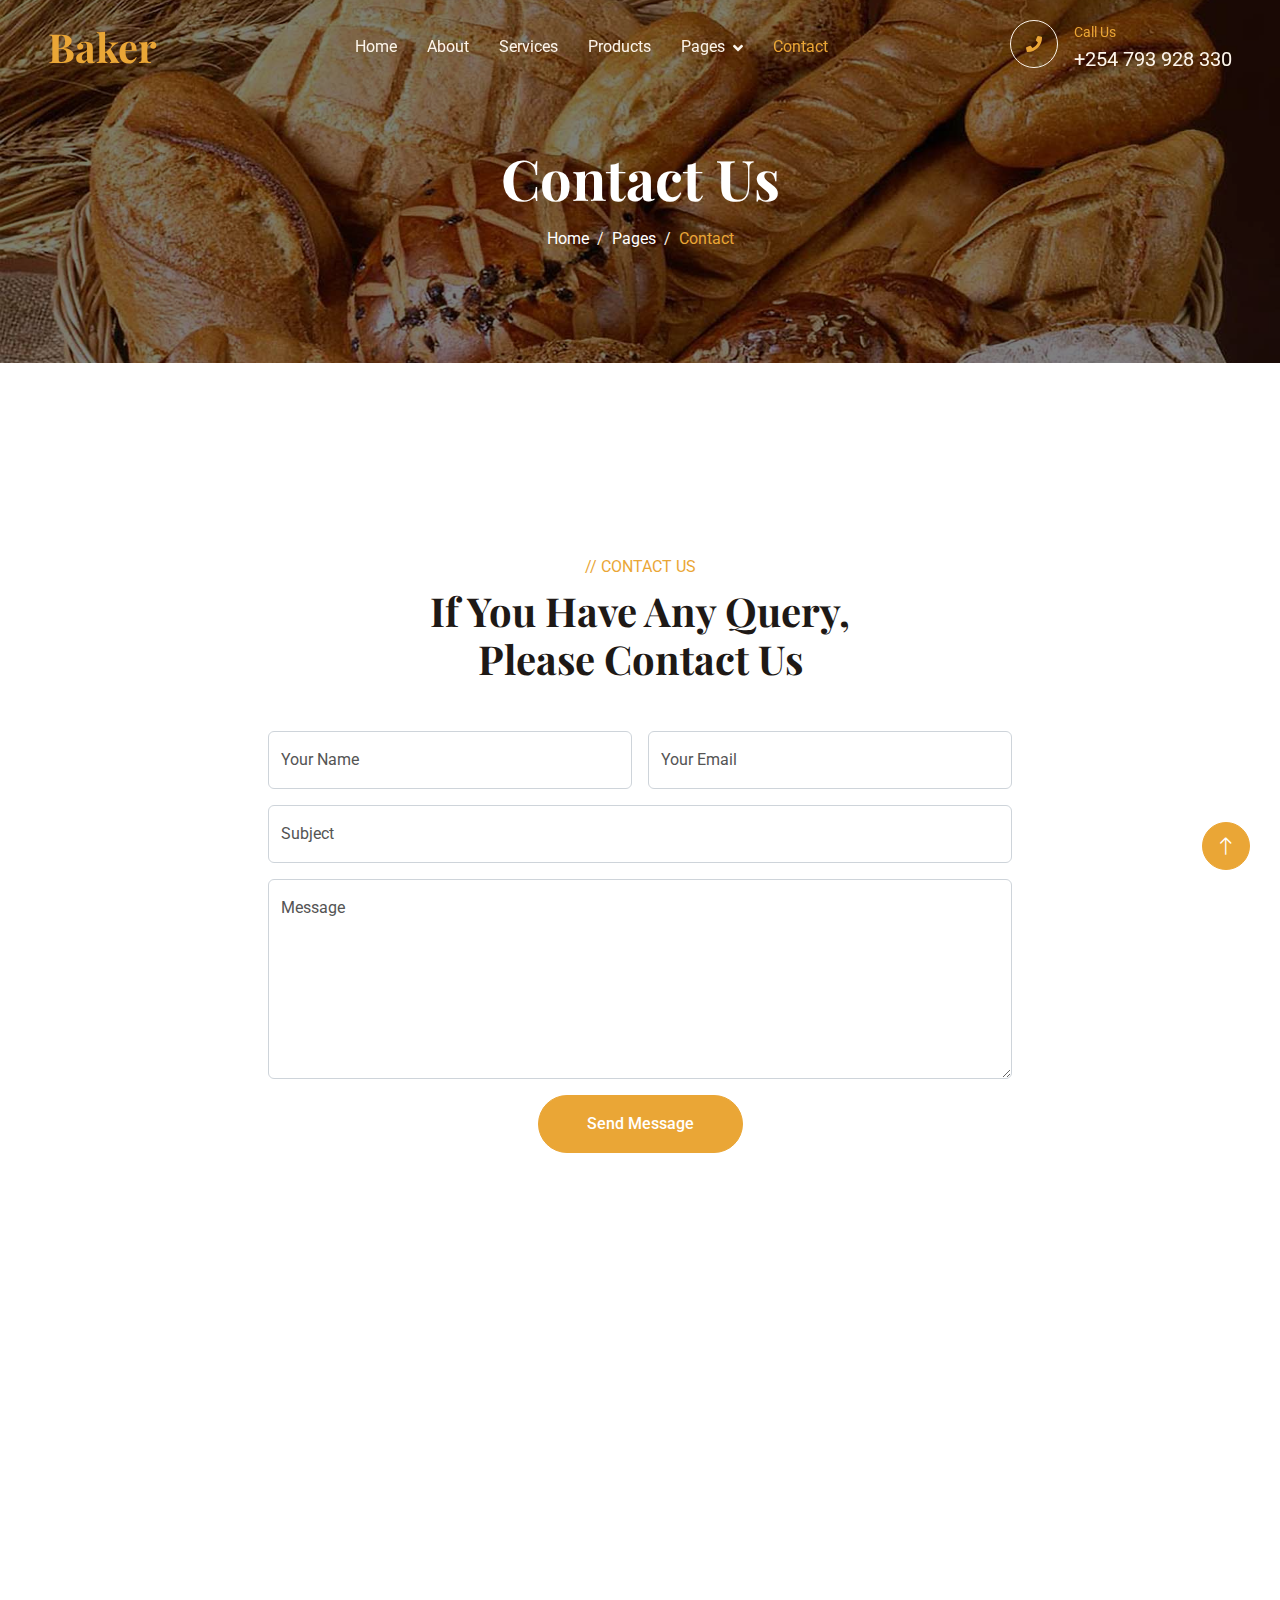
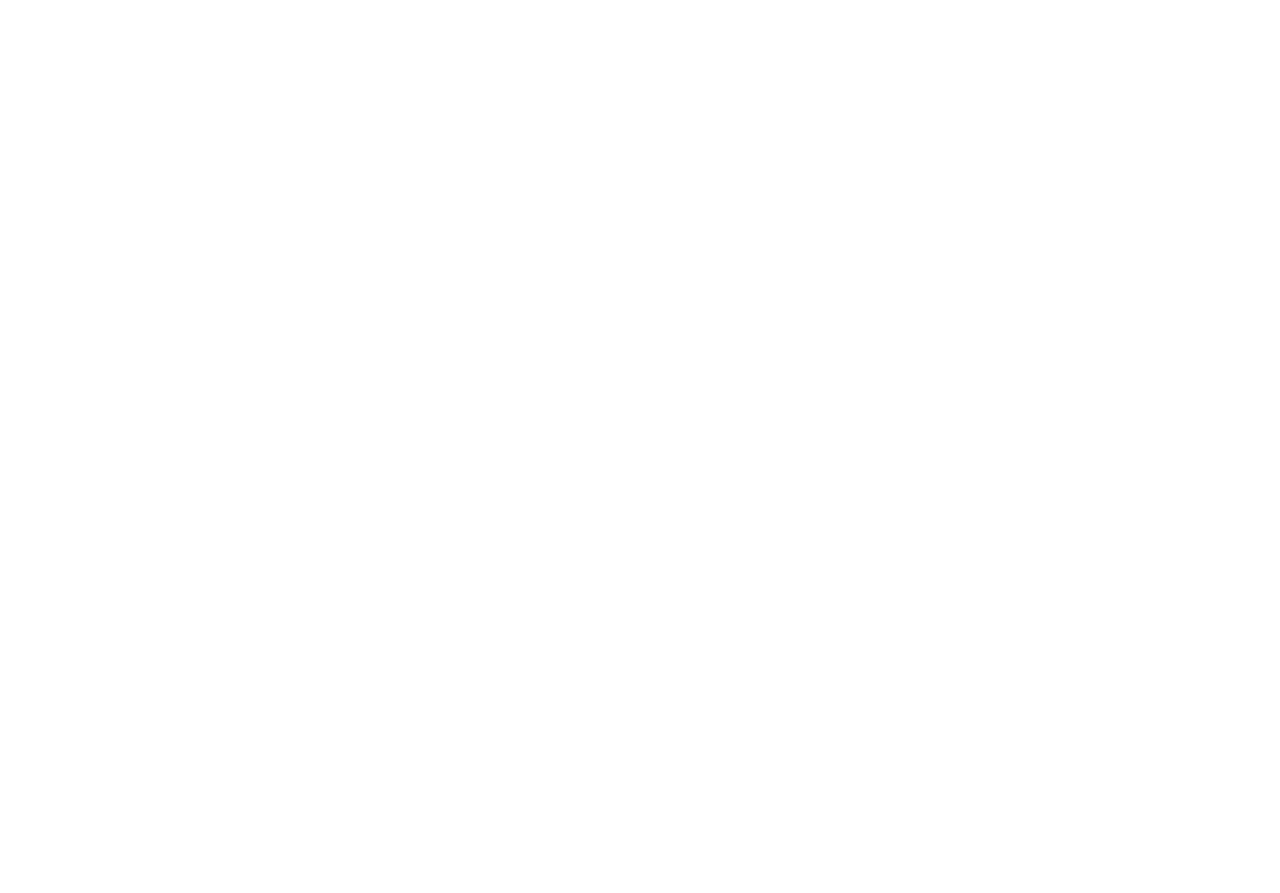
<file: baker-1.0.0/contact.html>
<!DOCTYPE html>
<html lang="en">

<head>
    <meta charset="utf-8">
    <title>Baker - Bakery Website Template</title>
    <meta content="width=device-width, initial-scale=1.0" name="viewport">
    <meta content="" name="keywords">
    <meta content="" name="description">

    <!-- Favicon -->
    <link href="img/favicon.ico" rel="icon">

    <!-- Google Web Fonts -->
    <link rel="preconnect" href="https://fonts.googleapis.com">
    <link rel="preconnect" href="https://fonts.gstatic.com" crossorigin>
    <link href="https://fonts.googleapis.com/css2?family=Roboto:wght@400;500&family=Playfair+Display:wght@600;700&display=swap" rel="stylesheet"> 

    <!-- Icon Font Stylesheet -->
    <link href="https://cdnjs.cloudflare.com/ajax/libs/font-awesome/5.10.0/css/all.min.css" rel="stylesheet">
    <link href="https://cdn.jsdelivr.net/npm/bootstrap-icons@1.4.1/font/bootstrap-icons.css" rel="stylesheet">

    <!-- Libraries Stylesheet -->
    <link href="lib/animate/animate.min.css" rel="stylesheet">
    <link href="lib/owlcarousel/assets/owl.carousel.min.css" rel="stylesheet">

    <!-- Customized Bootstrap Stylesheet -->
    <link href="css/bootstrap.min.css" rel="stylesheet">

    <!-- Template Stylesheet -->
    <link href="css/style.css" rel="stylesheet">
</head>

<body>
    <!-- Spinner Start -->
    <div id="spinner" class="show bg-white position-fixed translate-middle w-100 vh-100 top-50 start-50 d-flex align-items-center justify-content-center">
        <div class="spinner-grow text-primary" role="status"></div>
    </div>
    <!-- Spinner End -->


   
    
    <!-- Navbar Start -->
    <nav class="navbar navbar-expand-lg navbar-dark fixed-top py-lg-0 px-lg-5 wow fadeIn" data-wow-delay="0.1s">
        <a href="index.html" class="navbar-brand ms-4 ms-lg-0">
            <h1 class="text-primary m-0">Baker</h1>
        </a>
        <button type="button" class="navbar-toggler me-4" data-bs-toggle="collapse" data-bs-target="#navbarCollapse">
            <span class="navbar-toggler-icon"></span>
        </button>
        <div class="collapse navbar-collapse" id="navbarCollapse">
            <div class="navbar-nav mx-auto p-4 p-lg-0">
                <a href="index.html" class="nav-item nav-link">Home</a>
                <a href="about.html" class="nav-item nav-link">About</a>
                <a href="service.html" class="nav-item nav-link">Services</a>
                <a href="product.html" class="nav-item nav-link">Products</a>
                <div class="nav-item dropdown">
                    <a href="#" class="nav-link dropdown-toggle" data-bs-toggle="dropdown">Pages</a>
                    <div class="dropdown-menu m-0">
                        <a href="team.html" class="dropdown-item">Our Team</a>
                        <a href="testimonial.html" class="dropdown-item">Testimonial</a>
                        
                    </div>
                </div>
                <a href="contact.html" class="nav-item nav-link active">Contact</a>
            </div>
            <div class=" d-none d-lg-flex">
                <div class="flex-shrink-0 btn-lg-square border border-light rounded-circle">
                    <i class="fa fa-phone text-primary"></i>
                </div>
                <div class="ps-3">
                    <small class="text-primary mb-0">Call Us</small>
                    <p class="text-light fs-5 mb-0">+254 793 928 330</p>
                </div>
            </div>
        </div>
    </nav>
    <!-- Navbar End -->


    <!-- Page Header Start -->
    <div class="container-fluid page-header py-6 wow fadeIn" data-wow-delay="0.1s">
        <div class="container text-center pt-5 pb-3">
            <h1 class="display-4 text-white animated slideInDown mb-3">Contact Us</h1>
            <nav aria-label="breadcrumb animated slideInDown">
                <ol class="breadcrumb justify-content-center mb-0">
                    <li class="breadcrumb-item"><a class="text-white" href="#">Home</a></li>
                    <li class="breadcrumb-item"><a class="text-white" href="#">Pages</a></li>
                    <li class="breadcrumb-item text-primary active" aria-current="page">Contact</li>
                </ol>
            </nav>
        </div>
    </div>
    <!-- Page Header End -->


    <!-- Contact Start -->
    <div class="container-xxl py-6">
        <div class="container">
            <div class="text-center mx-auto mb-5 wow fadeInUp" data-wow-delay="0.1s" style="max-width: 500px;">
                <p class="text-primary text-uppercase mb-2">// Contact Us</p>
                <h1 class="display-6 mb-4">If You Have Any Query, Please Contact Us</h1>
            </div>
            <div class="row g-0 justify-content-center">
                <div class="col-lg-8 wow fadeInUp" data-wow-delay="0.1s">
                  
                    <form>
                        <div class="row g-3">
                            <div class="col-md-6">
                                <div class="form-floating">
                                    <input type="text" class="form-control" id="name" placeholder="Your Name">
                                    <label for="name">Your Name</label>
                                </div>
                            </div>
                            <div class="col-md-6">
                                <div class="form-floating">
                                    <input type="email" class="form-control" id="email" placeholder="Your Email">
                                    <label for="email">Your Email</label>
                                </div>
                            </div>
                            <div class="col-12">
                                <div class="form-floating">
                                    <input type="text" class="form-control" id="subject" placeholder="Subject">
                                    <label for="subject">Subject</label>
                                </div>
                            </div>
                            <div class="col-12">
                                <div class="form-floating">
                                    <textarea class="form-control" placeholder="Leave a message here" id="message" style="height: 200px"></textarea>
                                    <label for="message">Message</label>
                                </div>
                            </div>
                            <div class="col-12 text-center">
                                <button class="btn btn-primary rounded-pill py-3 px-5" type="submit">Send Message</button>
                            </div>
                        </div>
                    </form>
                </div>
            </div>
        </div>
    </div>
    <!-- Contact End -->


   <!-- Google Map Start -->
<div class="container-xxl py-6 px-0 wow fadeInUp" data-wow-delay="0.1s">
    <iframe class="w-100 mb-n2" style="height: 450px;"
        src="https://www.google.com/maps/embed?pb=!1m18!1m12!1m3!1d31907.029900513337!2d36.829092700000006!3d-1.1697885!2m3!1f0!2f0!3f0!3m2!1i1024!2i768!4f13.1!3m3!1m2!1s0x182f1a45c2558d55%3A0xe60c949cfc3c84a5!2sKiambu%2C%20Kenya!5e0!3m2!1sen!2ske!4v1603794290143!5m2!1sen!2ske"
        frameborder="0" allowfullscreen="" aria-hidden="false" tabindex="0"></iframe>
</div>
<!-- Google Map End -->



    <!-- Footer Start -->
<div class="container-fluid bg-dark text-light footer my-6 mb-0 py-5 wow fadeIn" data-wow-delay="0.1s">
    <div class="container py-5">
        <div class="row g-5">
            <div class="col-lg-3 col-md-6">
                <h4 class="text-light mb-4">Official Address</h4>
                <p class="mb-2"><i class="fa fa-map-marker-alt me-3"></i>89-01030, Gatundu,Kiambu, KENYA</p>
                <p class="mb-2"><i class="fa fa-phone-alt me-3"></i>+254 793 928 330</p>
                <p class="mb-2"><i class="fa fa-envelope me-3"></i>ngunyigracehustles@gmail.com</p>
                <div class="d-flex pt-2">
                    <a class="btn btn-square btn-outline-light rounded-circle me-1" href=""><i
                            class="fab fa-twitter"></i></a>
                    <a class="btn btn-square btn-outline-light rounded-circle me-1" href=""><i
                            class="fab fa-facebook-f"></i></a>
                    <a class="btn btn-square btn-outline-light rounded-circle me-1" href=""><i
                            class="fab fa-youtube"></i></a>
                    <a class="btn btn-square btn-outline-light rounded-circle me-0" href=""><i
                            class="fab fa-linkedin-in"></i></a>
                </div>
            </div>
            <div class="col-lg-3 col-md-6">
                <h4 class="text-light mb-4">Quick Links</h4>
                <a class="btn btn-link" href="product.html">Products</a>
                <a class="btn btn-link" href="team.html">Pages</a>
                <a class="btn btn-link" href="testimonial.html">Pages</a>
                
            </div>
            <div class="col-lg-3 col-md-6">
                <h4 class="text-light mb-4">Quick Links</h4>
                <a class="btn btn-link" href="about.html">About Us</a>
                <a class="btn btn-link" href="contact.html">Contact Us</a>
                <a class="btn btn-link" href="service.html">Our Services</a>
               
            </div>
            <div class="col-lg-3 col-md-6">
                <h4 class="text-light mb-4">Photo Gallery</h4>
                <div class="row g-2">
                    <div class="col-4">
                        <img class="img-fluid bg-light rounded p-1" src="img/product-1.jpg" alt="Image">
                    </div>
                    <div class="col-4">
                        <img class="img-fluid bg-light rounded p-1" src="img/product-2.jpg" alt="Image">
                    </div>
                    <div class="col-4">
                        <img class="img-fluid bg-light rounded p-1" src="img/product-3.jpg" alt="Image">
                    </div>
                    <div class="col-4">
                        <img class="img-fluid bg-light rounded p-1" src="img/product-2.jpg" alt="Image">
                    </div>
                    <div class="col-4">
                        <img class="img-fluid bg-light rounded p-1" src="img/product-3.jpg" alt="Image">
                    </div>
                    <div class="col-4">
                        <img class="img-fluid bg-light rounded p-1" src="img/product-1.jpg" alt="Image">
                    </div>
                </div>
            </div>
        </div>
    </div>
</div>
<!-- Footer End -->


<!-- Copyright Start -->
<div class="container-fluid copyright text-light py-4 wow fadeIn" data-wow-delay="0.1s">
    <div class="container">
        <div class="row">
            <div class="col-md-6 text-center text-md-start mb-3 mb-md-0">
                &copy; <a href="#">Pure Treats Cakes and Bakery</a>, All Right Reserved.
            </div>
        </div>
    </div>
</div>
<!-- Copyright End -->

    <!-- Back to Top -->
    <a href="#" class="btn btn-lg btn-primary btn-lg-square rounded-circle back-to-top"><i class="bi bi-arrow-up"></i></a>


    <!-- JavaScript Libraries -->
    <script src="https://code.jquery.com/jquery-3.4.1.min.js"></script>
    <script src="https://cdn.jsdelivr.net/npm/bootstrap@5.0.0/dist/js/bootstrap.bundle.min.js"></script>
    <script src="lib/wow/wow.min.js"></script>
    <script src="lib/easing/easing.min.js"></script>
    <script src="lib/waypoints/waypoints.min.js"></script>
    <script src="lib/counterup/counterup.min.js"></script>
    <script src="lib/owlcarousel/owl.carousel.min.js"></script>

    <!-- Template Javascript -->
    <script src="js/main.js"></script>
</body>

</html>
</file>
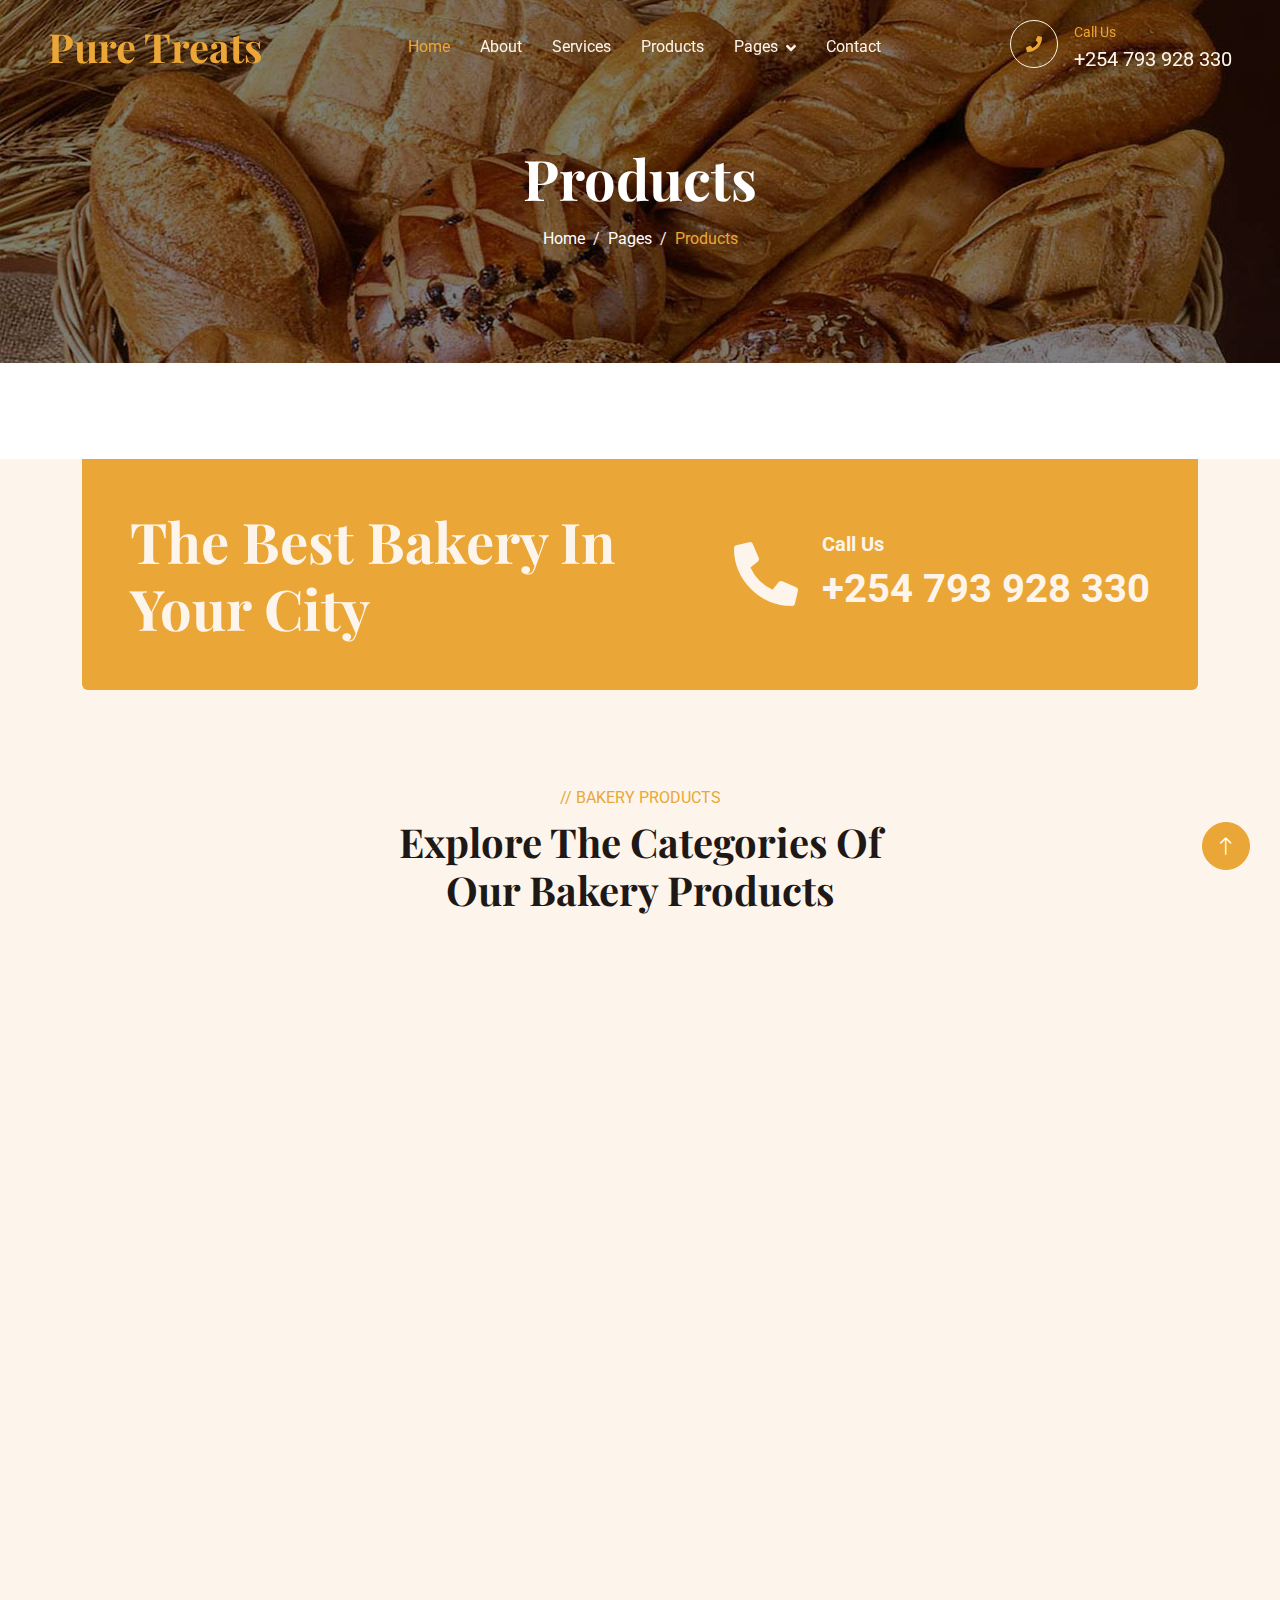
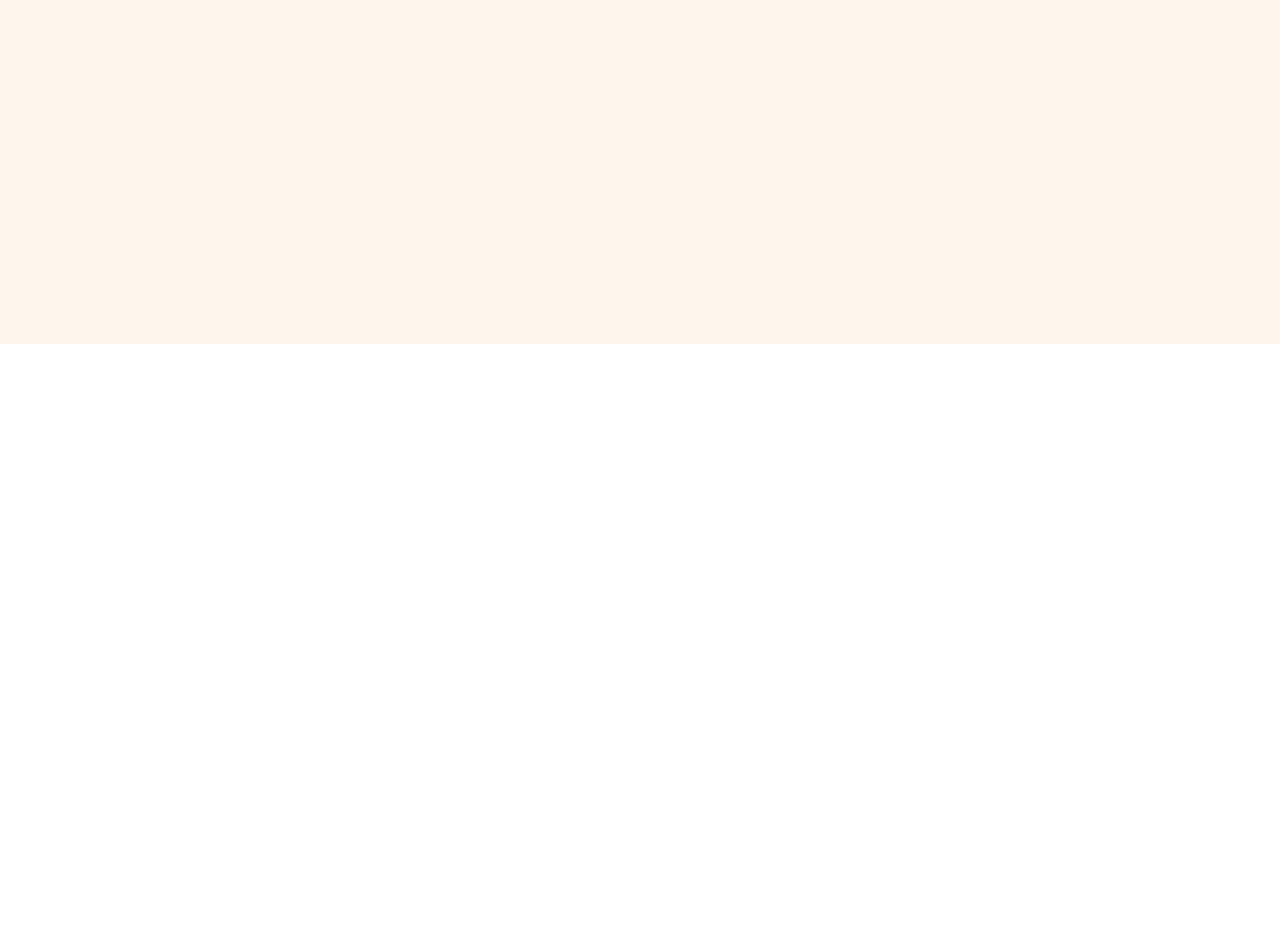
<file: baker-1.0.0/product.html>
<!DOCTYPE html>
<html lang="en">

<head>
    <meta charset="utf-8">
    <title>Baker - Bakery Website Template</title>
    <meta content="width=device-width, initial-scale=1.0" name="viewport">
    <meta content="" name="keywords">
    <meta content="" name="description">

    <!-- Favicon -->
    <link href="img/favicon.ico" rel="icon">

    <!-- Google Web Fonts -->
    <link rel="preconnect" href="https://fonts.googleapis.com">
    <link rel="preconnect" href="https://fonts.gstatic.com" crossorigin>
    <link href="https://fonts.googleapis.com/css2?family=Roboto:wght@400;500&family=Playfair+Display:wght@600;700&display=swap" rel="stylesheet"> 

    <!-- Icon Font Stylesheet -->
    <link href="https://cdnjs.cloudflare.com/ajax/libs/font-awesome/5.10.0/css/all.min.css" rel="stylesheet">
    <link href="https://cdn.jsdelivr.net/npm/bootstrap-icons@1.4.1/font/bootstrap-icons.css" rel="stylesheet">

    <!-- Libraries Stylesheet -->
    <link href="lib/animate/animate.min.css" rel="stylesheet">
    <link href="lib/owlcarousel/assets/owl.carousel.min.css" rel="stylesheet">

    <!-- Customized Bootstrap Stylesheet -->
    <link href="css/bootstrap.min.css" rel="stylesheet">

    <!-- Template Stylesheet -->
    <link href="css/style.css" rel="stylesheet">
</head>

<body>
    <!-- Spinner Start -->
    <div id="spinner" class="show bg-white position-fixed translate-middle w-100 vh-100 top-50 start-50 d-flex align-items-center justify-content-center">
        <div class="spinner-grow text-primary" role="status"></div>
    </div>
    <!-- Spinner End -->


   


    <!-- Navbar Start -->
    <nav class="navbar navbar-expand-lg navbar-dark fixed-top py-lg-0 px-lg-5 wow fadeIn" data-wow-delay="0.1s">
        <a href="index.html" class="navbar-brand ms-4 ms-lg-0">
            <h1 class="text-primary m-0">Pure Treats</h1>
        </a>
        <button type="button" class="navbar-toggler me-4" data-bs-toggle="collapse" data-bs-target="#navbarCollapse">
            <span class="navbar-toggler-icon"></span>
        </button>
        <div class="collapse navbar-collapse" id="navbarCollapse">
            <div class="navbar-nav mx-auto p-4 p-lg-0">
                <a href="index.html" class="nav-item nav-link active">Home</a>
                <a href="about.html" class="nav-item nav-link">About</a>
                <a href="service.html" class="nav-item nav-link">Services</a>
                <a href="product.html" class="nav-item nav-link">Products</a>
                <div class="nav-item dropdown">
                    <a href="#" class="nav-link dropdown-toggle" data-bs-toggle="dropdown">Pages</a>
                    <div class="dropdown-menu m-0">
                        <a href="team.html" class="dropdown-item">Our Team</a>
                        <a href="testimonial.html" class="dropdown-item">Testimonial</a>
                    </div>
                </div>
                <a href="contact.html" class="nav-item nav-link">Contact</a>
            </div>
            <div class=" d-none d-lg-flex">
                <div class="flex-shrink-0 btn-lg-square border border-light rounded-circle">
                    <i class="fa fa-phone text-primary"></i>
                </div>
                <div class="ps-3">
                    <small class="text-primary mb-0">Call Us</small>
                    <p class="text-light fs-5 mb-0">+254 793 928 330</p>
                </div>
            </div>
        </div>
    </nav>
    <!-- Navbar End -->


    <!-- Page Header Start -->
    <div class="container-fluid page-header py-6 wow fadeIn" data-wow-delay="0.1s">
        <div class="container text-center pt-5 pb-3">
            <h1 class="display-4 text-white animated slideInDown mb-3">Products</h1>
            <nav aria-label="breadcrumb animated slideInDown">
                <ol class="breadcrumb justify-content-center mb-0">
                    <li class="breadcrumb-item"><a class="text-white" href="#">Home</a></li>
                    <li class="breadcrumb-item"><a class="text-white" href="#">Pages</a></li>
                    <li class="breadcrumb-item text-primary active" aria-current="page">Products</li>
                </ol>
            </nav>
        </div>
    </div>
    <!-- Page Header End -->


    <!-- Product Start -->
    <div class="container-xxl bg-light my-6 py-6 pt-0">
        <div class="container">
            <div class="bg-primary text-light rounded-bottom p-5 my-6 mt-0 wow fadeInUp" data-wow-delay="0.1s">
                <div class="row g-4 align-items-center">
                    <div class="col-lg-6">
                        <h1 class="display-4 text-light mb-0">The Best Bakery In Your City</h1>
                    </div>
                    <div class="col-lg-6 text-lg-end">
                        <div class="d-inline-flex align-items-center text-start">
                            <i class="fa fa-phone-alt fa-4x flex-shrink-0"></i>
                            <div class="ms-4">
                                <p class="fs-5 fw-bold mb-0">Call Us</p>
                                <p class="fs-1 fw-bold mb-0">+254 793 928 330</p>
                            </div>
                        </div>
                    </div>
                </div>
            </div>
            <div class="text-center mx-auto mb-5 wow fadeInUp" data-wow-delay="0.1s" style="max-width: 500px;">
                <p class="text-primary text-uppercase mb-2">// Bakery Products</p>
                <h1 class="display-6 mb-4">Explore The Categories Of Our Bakery Products</h1>
            </div>
            <div class="row g-4">
                <div class="col-lg-4 col-md-6 wow fadeInUp" data-wow-delay="0.1s">
                    <div class="product-item d-flex flex-column bg-white rounded overflow-hidden h-100">
                        <div class="text-center p-4">
                            <div class="d-inline-block border border-primary rounded-pill px-3 mb-3">KES 100</div>
                            <h3 class="mb-3">Cake Slices</h3>
                            <span>Delicious slices of our signature cakes.</span>
                        </div>
                        <div class="position-relative mt-auto">
                            <img class="img-fluid" src="img/slices.jpg" alt="">
                            <div class="product-overlay">
                                <a class="btn btn-lg-square btn-outline-light rounded-circle" href="img/slices.jpg"><i
                                        class="fa fa-eye text-primary"></i></a>
                            </div>
                        </div>
                    </div>
                </div>
                <div class="col-lg-4 col-md-6 wow fadeInUp" data-wow-delay="0.3s">
                    <div class="product-item d-flex flex-column bg-white rounded overflow-hidden h-100">
                        <div class="text-center p-4">
                            <div class="d-inline-block border border-primary rounded-pill pt-1 px-3 mb-3">KES 20
                            </div>
                            <h3 class="mb-3">Chocolate Chip Cookies</h3>
                            <span>Freshly baked with gooey chocolate chips.</span>
                        </div>
                        <div class="position-relative mt-auto">
                            <img class="img-fluid" src="img/Choco chip.jpg" alt="">
                            <div class="product-overlay">
                                <a class="btn btn-lg-square btn-outline-light rounded-circle" href="img/Choco chip.jpg"><i
                                        class="fa fa-eye text-primary"></i></a>
                            </div>
                        </div>
                    </div>
                </div>
                <div class="col-lg-4 col-md-6 wow fadeInUp" data-wow-delay="0.3s">
                    <div class="product-item d-flex flex-column bg-white rounded overflow-hidden h-100">
                        <div class="text-center p-4">
                            <div class="d-inline-block border border-primary rounded-pill pt-1 px-3 mb-3">KES 60
                            </div>
                            <h3 class="mb-3">Cinnamon Rolls</h3>
                            <span>Warm, soft, and filled with cinnamon goodness.</span>
                        </div>
                        <div class="position-relative mt-auto">
                            <img class="img-fluid" src="img/Crolls.jpg" alt="">
                            <div class="product-overlay">
                                <a class="btn btn-lg-square btn-outline-light rounded-circle" href="img/Crolls.jpg"><i
                                        class="fa fa-eye text-primary"></i></a>
                            </div>
                        </div>
                    </div>
                </div>
                <div class="col-lg-4 col-md-6 wow fadeInUp" data-wow-delay="0.3s">
                    <div class="product-item d-flex flex-column bg-white rounded overflow-hidden h-100">
                        <div class="text-center p-4">
                            <div class="d-inline-block border border-primary rounded-pill pt-1 px-3 mb-3">KES 50
                            </div>
                            <h3 class="mb-3">Gourmet Brownies</h3>
                            <span>Rich and decadent with a fudgy texture.</span>
                        </div>
                        <div class="position-relative mt-auto">
                            <img class="img-fluid" src="img/browniess.jpg" alt="">
                            <div class="product-overlay">
                                <a class="btn btn-lg-square btn-outline-light rounded-circle" href="img/browniess.jpg"><i
                                        class="fa fa-eye text-primary"></i></a>
                            </div>
                        </div>
                    </div>
                </div>
                <div class="col-lg-4 col-md-6 wow fadeInUp" data-wow-delay="0.3s">
                    <div class="product-item d-flex flex-column bg-white rounded overflow-hidden h-100">
                        <div class="text-center p-4">
                            <div class="d-inline-block border border-primary rounded-pill pt-1 px-3 mb-3">KES 30
                            </div>
                            <h3 class="mb-3">Muffins</h3>
                            <span>Perfectly fluffy and packed with flavor.</span>
                        </div>
                        <div class="position-relative mt-auto">
                            <img class="img-fluid" src="img/muffins.jpg" alt="">
                            <div class="product-overlay">
                                <a class="btn btn-lg-square btn-outline-light rounded-circle" href="img/muffins.jpg"><i
                                        class="fa fa-eye text-primary"></i></a>
                            </div>
                        </div>
                    </div>
                </div>
                <div class="col-lg-4 col-md-6 wow fadeInUp" data-wow-delay="0.5s">
                    <div class="product-item d-flex flex-column bg-white rounded overflow-hidden h-100">
                        <div class="text-center p-4">
                            <div class="d-inline-block border border-primary rounded-pill pt-1 px-3 mb-3">KES 40
                            </div>
                            <h4 class="mb-3">Doughnuts</h4>
                            <span>Deliciously glazed and irresistibly soft, perfect for any time of day.</span>
                        </div>
                        <div class="position-relative mt-auto">
                            <img class="img-fluid" src="img/donuts.jpg" alt="">
                            <div class="product-overlay">
                                <a class="btn btn-lg-square btn-outline-light rounded-circle" href="img/donuts.jpg"><i
                                        class="fa fa-eye text-primary"></i></a>
                            </div>
                        </div>
                    </div>
                </div>
            </div>
        </div>
    </div>
    <!-- Product End -->



   <!-- Footer Start -->
   <div class="container-fluid bg-dark text-light footer my-6 mb-0 py-5 wow fadeIn" data-wow-delay="0.1s">
    <div class="container py-5">
        <div class="row g-5">
            <div class="col-lg-3 col-md-6">
                <h4 class="text-light mb-4">Official Address</h4>
                <p class="mb-2"><i class="fa fa-map-marker-alt me-3"></i>89-01030, Gatundu,Kiambu, KENYA</p>
                <p class="mb-2"><i class="fa fa-phone-alt me-3"></i>+254 793 928 330</p>
                <p class="mb-2"><i class="fa fa-envelope me-3"></i>ngunyigracehustles@gmail.com</p>
                <div class="d-flex pt-2">
                    <a class="btn btn-square btn-outline-light rounded-circle me-1" href=""><i
                            class="fab fa-twitter"></i></a>
                    <a class="btn btn-square btn-outline-light rounded-circle me-1" href=""><i
                            class="fab fa-facebook-f"></i></a>
                    <a class="btn btn-square btn-outline-light rounded-circle me-1" href=""><i
                            class="fab fa-youtube"></i></a>
                    <a class="btn btn-square btn-outline-light rounded-circle me-0" href=""><i
                            class="fab fa-linkedin-in"></i></a>
                </div>
            </div>
            <div class="col-lg-3 col-md-6">
                <h4 class="text-light mb-4">Quick Links</h4>
                <a class="btn btn-link" href="product.html">Products</a>
                <a class="btn btn-link" href="team.html">Pages</a>
                <a class="btn btn-link" href="testimonial.html">Pages</a>
                
            </div>
            <div class="col-lg-3 col-md-6">
                <h4 class="text-light mb-4">Quick Links</h4>
                <a class="btn btn-link" href="about.html">About Us</a>
                <a class="btn btn-link" href="contact.html">Contact Us</a>
                <a class="btn btn-link" href="service.html">Our Services</a>
               
            </div>
            <div class="col-lg-3 col-md-6">
                <h4 class="text-light mb-4">Photo Gallery</h4>
                <div class="row g-2">
                    <div class="col-4">
                        <img class="img-fluid bg-light rounded p-1" src="img/product-1.jpg" alt="Image">
                    </div>
                    <div class="col-4">
                        <img class="img-fluid bg-light rounded p-1" src="img/product-2.jpg" alt="Image">
                    </div>
                    <div class="col-4">
                        <img class="img-fluid bg-light rounded p-1" src="img/product-3.jpg" alt="Image">
                    </div>
                    <div class="col-4">
                        <img class="img-fluid bg-light rounded p-1" src="img/product-2.jpg" alt="Image">
                    </div>
                    <div class="col-4">
                        <img class="img-fluid bg-light rounded p-1" src="img/product-3.jpg" alt="Image">
                    </div>
                    <div class="col-4">
                        <img class="img-fluid bg-light rounded p-1" src="img/product-1.jpg" alt="Image">
                    </div>
                </div>
            </div>
        </div>
    </div>
</div>
<!-- Footer End -->


<!-- Copyright Start -->
<div class="container-fluid copyright text-light py-4 wow fadeIn" data-wow-delay="0.1s">
    <div class="container">
        <div class="row">
            <div class="col-md-6 text-center text-md-start mb-3 mb-md-0">
                &copy; <a href="#">Pure Treats Cakes and Bakery</a>, All Right Reserved.
            </div>
        </div>
    </div>
</div>
<!-- Copyright End -->




    <!-- Back to Top -->
    <a href="#" class="btn btn-lg btn-primary btn-lg-square rounded-circle back-to-top"><i class="bi bi-arrow-up"></i></a>


    <!-- JavaScript Libraries -->
    <script src="https://code.jquery.com/jquery-3.4.1.min.js"></script>
    <script src="https://cdn.jsdelivr.net/npm/bootstrap@5.0.0/dist/js/bootstrap.bundle.min.js"></script>
    <script src="lib/wow/wow.min.js"></script>
    <script src="lib/easing/easing.min.js"></script>
    <script src="lib/waypoints/waypoints.min.js"></script>
    <script src="lib/counterup/counterup.min.js"></script>
    <script src="lib/owlcarousel/owl.carousel.min.js"></script>

    <!-- Template Javascript -->
    <script src="js/main.js"></script>
</body>

</html>
</file>
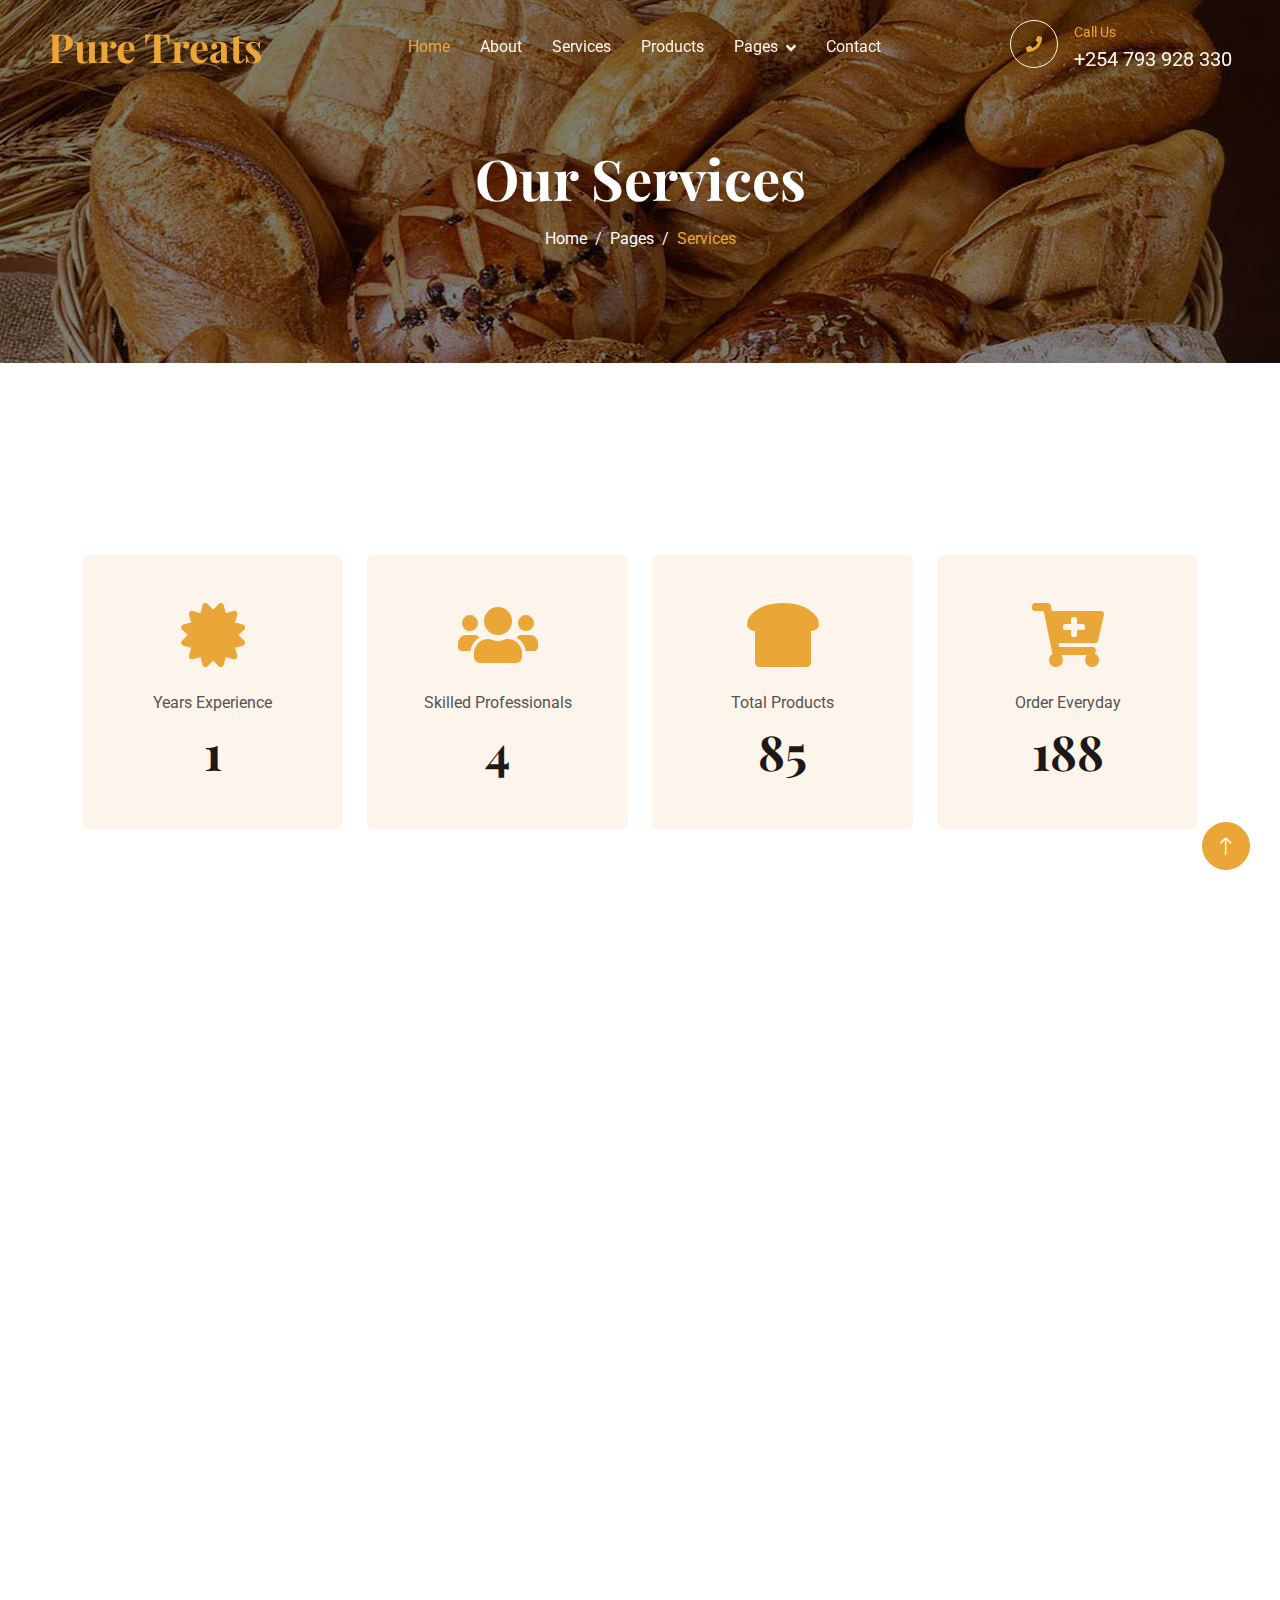
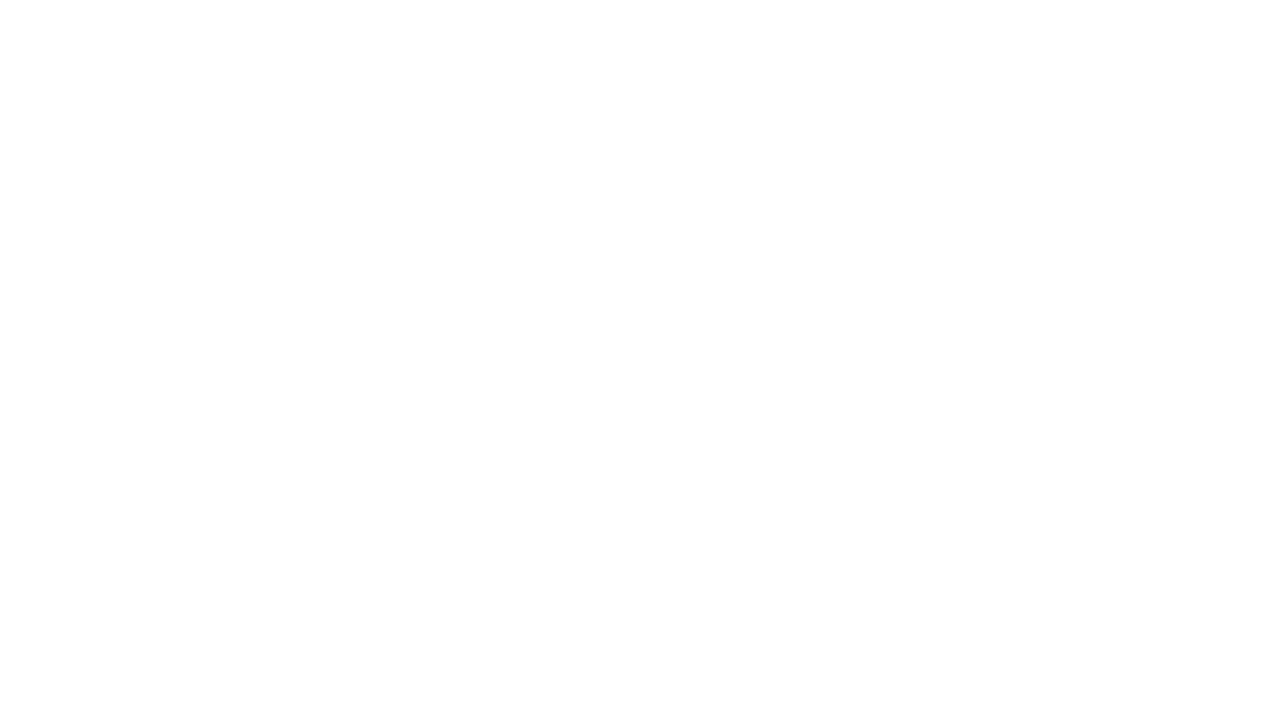
<file: baker-1.0.0/service.html>
<!DOCTYPE html>
<html lang="en">

<head>
    <meta charset="utf-8">
    <title>Baker - Bakery Website Template</title>
    <meta content="width=device-width, initial-scale=1.0" name="viewport">
    <meta content="" name="keywords">
    <meta content="" name="description">

    <!-- Favicon -->
    <link href="img/favicon.ico" rel="icon">

    <!-- Google Web Fonts -->
    <link rel="preconnect" href="https://fonts.googleapis.com">
    <link rel="preconnect" href="https://fonts.gstatic.com" crossorigin>
    <link href="https://fonts.googleapis.com/css2?family=Roboto:wght@400;500&family=Playfair+Display:wght@600;700&display=swap" rel="stylesheet"> 

    <!-- Icon Font Stylesheet -->
    <link href="https://cdnjs.cloudflare.com/ajax/libs/font-awesome/5.10.0/css/all.min.css" rel="stylesheet">
    <link href="https://cdn.jsdelivr.net/npm/bootstrap-icons@1.4.1/font/bootstrap-icons.css" rel="stylesheet">

    <!-- Libraries Stylesheet -->
    <link href="lib/animate/animate.min.css" rel="stylesheet">
    <link href="lib/owlcarousel/assets/owl.carousel.min.css" rel="stylesheet">

    <!-- Customized Bootstrap Stylesheet -->
    <link href="css/bootstrap.min.css" rel="stylesheet">

    <!-- Template Stylesheet -->
    <link href="css/style.css" rel="stylesheet">
</head>

<body>
    <!-- Spinner Start -->
    <div id="spinner" class="show bg-white position-fixed translate-middle w-100 vh-100 top-50 start-50 d-flex align-items-center justify-content-center">
        <div class="spinner-grow text-primary" role="status"></div>
    </div>
    <!-- Spinner End -->


   

    <!-- Navbar Start -->
    <nav class="navbar navbar-expand-lg navbar-dark fixed-top py-lg-0 px-lg-5 wow fadeIn" data-wow-delay="0.1s">
        <a href="index.html" class="navbar-brand ms-4 ms-lg-0">
            <h1 class="text-primary m-0">Pure Treats</h1>
        </a>
        <button type="button" class="navbar-toggler me-4" data-bs-toggle="collapse" data-bs-target="#navbarCollapse">
            <span class="navbar-toggler-icon"></span>
        </button>
        <div class="collapse navbar-collapse" id="navbarCollapse">
            <div class="navbar-nav mx-auto p-4 p-lg-0">
                <a href="index.html" class="nav-item nav-link active">Home</a>
                <a href="about.html" class="nav-item nav-link">About</a>
                <a href="service.html" class="nav-item nav-link">Services</a>
                <a href="product.html" class="nav-item nav-link">Products</a>
                <div class="nav-item dropdown">
                    <a href="#" class="nav-link dropdown-toggle" data-bs-toggle="dropdown">Pages</a>
                    <div class="dropdown-menu m-0">
                        <a href="team.html" class="dropdown-item">Our Team</a>
                        <a href="testimonial.html" class="dropdown-item">Testimonial</a>
                    </div>
                </div>
                <a href="contact.html" class="nav-item nav-link">Contact</a>
            </div>
            <div class=" d-none d-lg-flex">
                <div class="flex-shrink-0 btn-lg-square border border-light rounded-circle">
                    <i class="fa fa-phone text-primary"></i>
                </div>
                <div class="ps-3">
                    <small class="text-primary mb-0">Call Us</small>
                    <p class="text-light fs-5 mb-0">+254 793 928 330</p>
                </div>
            </div>
        </div>
    </nav>
    <!-- Navbar End -->
      <!-- Page Header Start -->
    <div class="container-fluid page-header py-6 wow fadeIn" data-wow-delay="0.1s">
        <div class="container text-center pt-5 pb-3">
            <h1 class="display-4 text-white animated slideInDown mb-3"> Our Services</h1>
            <nav aria-label="breadcrumb animated slideInDown">
                <ol class="breadcrumb justify-content-center mb-0">
                    <li class="breadcrumb-item"><a class="text-white" href="#">Home</a></li>
                    <li class="breadcrumb-item"><a class="text-white" href="#">Pages</a></li>
                    <li class="breadcrumb-item text-primary active" aria-current="page">Services</li>
                </ol>
            </nav>
        </div>
    </div>
    <!-- Page Header End -->
      <!-- Facts Start -->
    <div class="container-xxl py-6">
        <div class="container">
            <div class="row g-4">
                <div class="col-lg-3 col-md-6 wow fadeIn" data-wow-delay="0.1s">
                    <div class="fact-item bg-light rounded text-center h-100 p-5">
                        <i class="fa fa-certificate fa-4x text-primary mb-4"></i>
                        <p class="mb-2">Years Experience</p>
                        <h1 class="display-5 mb-0" data-toggle="counter-up">4</h1>
                    </div>
                </div>
                <div class="col-lg-3 col-md-6 wow fadeIn" data-wow-delay="0.3s">
                    <div class="fact-item bg-light rounded text-center h-100 p-5">
                        <i class="fa fa-users fa-4x text-primary mb-4"></i>
                        <p class="mb-2">Skilled Professionals</p>
                        <h1 class="display-5 mb-0" data-toggle="counter-up">10</h1>
                    </div>
                </div>
                <div class="col-lg-3 col-md-6 wow fadeIn" data-wow-delay="0.5s">
                    <div class="fact-item bg-light rounded text-center h-100 p-5">
                        <i class="fa fa-bread-slice fa-4x text-primary mb-4"></i>
                        <p class="mb-2">Total Products</p>
                        <h1 class="display-5 mb-0" data-toggle="counter-up">235</h1>
                    </div>
                </div>
                <div class="col-lg-3 col-md-6 wow fadeIn" data-wow-delay="0.7s">
                    <div class="fact-item bg-light rounded text-center h-100 p-5">
                        <i class="fa fa-cart-plus fa-4x text-primary mb-4"></i>
                        <p class="mb-2">Order Everyday</p>
                        <h1 class="display-5 mb-0" data-toggle="counter-up">522</h1>
                    </div>
                </div>
            </div>
        </div>
    </div>
    <!-- Facts End -->
     
    <!-- Service Start -->
    <div class="container-xxl py-6">
        <div class="container">
            <div class="row g-5">
                <div class="col-lg-6 wow fadeInUp" data-wow-delay="0.1s">
                    <p class="text-primary text-uppercase mb-2">// Our Services</p>
                    <h1 class="display-6 mb-4">What Do We Offer For You?</h1>
                    <p class="mb-5">At Pure Treats Cakes and Bakery, we specialize in crafting delightful, high-quality baked goods tailored to your tastes. 
                        From exquisite custom cakes to freshly baked pastries, every bite is a celebration of flavor and passion. 
                        Let us make your moments memorable with our wide range of bakery services designed just for you.
                    </p>
                    <div class="row gy-5 gx-4">
                        <div class="col-sm-6 wow fadeIn" data-wow-delay="0.1s">
                            <div class="d-flex align-items-center mb-3">
                                <div class="flex-shrink-0 btn-square bg-primary rounded-circle me-3">
                                    <i class="fa fa-bread-slice text-white"></i>
                                </div>
                                <h5 class="mb-0">Quality Products</h5>
                            </div>
                            <span>We use only the finest ingredients to create fresh, delicious baked goods that guarantee quality in every bite.</span>
                        </div>
                        <div class="col-sm-6 wow fadeIn" data-wow-delay="0.2s">
                            <div class="d-flex align-items-center mb-3">
                                <div class="flex-shrink-0 btn-square bg-primary rounded-circle me-3">
                                    <i class="fa fa-birthday-cake text-white"></i>
                                </div>
                                <h5 class="mb-0">Custom Products</h5>
                            </div>
                            <span>From personalized cakes to unique pastries, we craft custom treats that are as special as your occasions.</span>
                        </div>
                        <div class="col-sm-6 wow fadeIn" data-wow-delay="0.3s">
                            <div class="d-flex align-items-center mb-3">
                                <div class="flex-shrink-0 btn-square bg-primary rounded-circle me-3">
                                    <i class="fa fa-cart-plus text-white"></i>
                                </div>
                                <h5 class="mb-0">Online Order</h5>
                            </div>
                            <span>Conveniently place your orders online and enjoy a seamless experience from browsing to checkout.</span>
                        </div>
                        <div class="col-sm-6 wow fadeIn" data-wow-delay="0.4s">
                            <div class="d-flex align-items-center mb-3">
                                <div class="flex-shrink-0 btn-square bg-primary rounded-circle me-3">
                                    <i class="fa fa-truck text-white"></i>
                                </div>
                                <h5 class="mb-0">Home Delivery</h5>
                            </div>
                            <span>Get your favorite baked goods delivered straight to your doorstep, fresh and ready to enjoy.</span>
                        </div>
                    </div>
                </div>
                <div class="col-lg-6 wow fadeInUp" data-wow-delay="0.5s">
                    <div class="row img-twice position-relative h-100">
                        <div class="col-6">
                            <img class="img-fluid rounded" src="img/pack2.jpg" alt="">
                        </div>
                        <div class="col-6 align-self-end">
                            <img class="img-fluid rounded" src="img/pack.jpg" alt="">
                        </div>
                    </div>
                </div>
            </div>
        </div>
    </div>
    <!-- Service End -->
<!-- Footer Start -->
<div class="container-fluid bg-dark text-light footer my-6 mb-0 py-5 wow fadeIn" data-wow-delay="0.1s">
    <div class="container py-5">
        <div class="row g-5">
            <div class="col-lg-3 col-md-6">
                <h4 class="text-light mb-4">Official Address</h4>
                <p class="mb-2"><i class="fa fa-map-marker-alt me-3"></i>89-01030, Gatundu,Kiambu, KENYA</p>
                <p class="mb-2"><i class="fa fa-phone-alt me-3"></i>+254 793 928 330</p>
                <p class="mb-2"><i class="fa fa-envelope me-3"></i>ngunyigracehustles@gmail.com</p>
                <div class="d-flex pt-2">
                    <a class="btn btn-square btn-outline-light rounded-circle me-1" href=""><i
                            class="fab fa-twitter"></i></a>
                    <a class="btn btn-square btn-outline-light rounded-circle me-1" href=""><i
                            class="fab fa-facebook-f"></i></a>
                    <a class="btn btn-square btn-outline-light rounded-circle me-1" href=""><i
                            class="fab fa-youtube"></i></a>
                    <a class="btn btn-square btn-outline-light rounded-circle me-0" href=""><i
                            class="fab fa-linkedin-in"></i></a>
                </div>
            </div>
            <div class="col-lg-3 col-md-6">
                <h4 class="text-light mb-4">Quick Links</h4>
                <a class="btn btn-link" href="product.html">Products</a>
                <a class="btn btn-link" href="team.html">Pages</a>
                <a class="btn btn-link" href="testimonial.html">Pages</a>
                
            </div>
            <div class="col-lg-3 col-md-6">
                <h4 class="text-light mb-4">Quick Links</h4>
                <a class="btn btn-link" href="about.html">About Us</a>
                <a class="btn btn-link" href="contact.html">Contact Us</a>
                <a class="btn btn-link" href="service.html">Our Services</a>
               
            </div>
            <div class="col-lg-3 col-md-6">
                <h4 class="text-light mb-4">Photo Gallery</h4>
                <div class="row g-2">
                    <div class="col-4">
                        <img class="img-fluid bg-light rounded p-1" src="img/product-1.jpg" alt="Image">
                    </div>
                    <div class="col-4">
                        <img class="img-fluid bg-light rounded p-1" src="img/product-2.jpg" alt="Image">
                    </div>
                    <div class="col-4">
                        <img class="img-fluid bg-light rounded p-1" src="img/product-3.jpg" alt="Image">
                    </div>
                    <div class="col-4">
                        <img class="img-fluid bg-light rounded p-1" src="img/product-2.jpg" alt="Image">
                    </div>
                    <div class="col-4">
                        <img class="img-fluid bg-light rounded p-1" src="img/product-3.jpg" alt="Image">
                    </div>
                    <div class="col-4">
                        <img class="img-fluid bg-light rounded p-1" src="img/product-1.jpg" alt="Image">
                    </div>
                </div>
            </div>
        </div>
    </div>
</div>
<!-- Footer End -->


<!-- Copyright Start -->
<div class="container-fluid copyright text-light py-4 wow fadeIn" data-wow-delay="0.1s">
    <div class="container">
        <div class="row">
            <div class="col-md-6 text-center text-md-start mb-3 mb-md-0">
                &copy; <a href="#">Pure Treats Cakes and Bakery</a>, All Right Reserved.
            </div>
        </div>
    </div>
</div>
<!-- Copyright End -->




    <!-- Back to Top -->
    <a href="#" class="btn btn-lg btn-primary btn-lg-square rounded-circle back-to-top"><i class="bi bi-arrow-up"></i></a>


    <!-- JavaScript Libraries -->
    <script src="https://code.jquery.com/jquery-3.4.1.min.js"></script>
    <script src="https://cdn.jsdelivr.net/npm/bootstrap@5.0.0/dist/js/bootstrap.bundle.min.js"></script>
    <script src="lib/wow/wow.min.js"></script>
    <script src="lib/easing/easing.min.js"></script>
    <script src="lib/waypoints/waypoints.min.js"></script>
    <script src="lib/counterup/counterup.min.js"></script>
    <script src="lib/owlcarousel/owl.carousel.min.js"></script>

    <!-- Template Javascript -->
    <script src="js/main.js"></script>
</body>

</html>
</file>
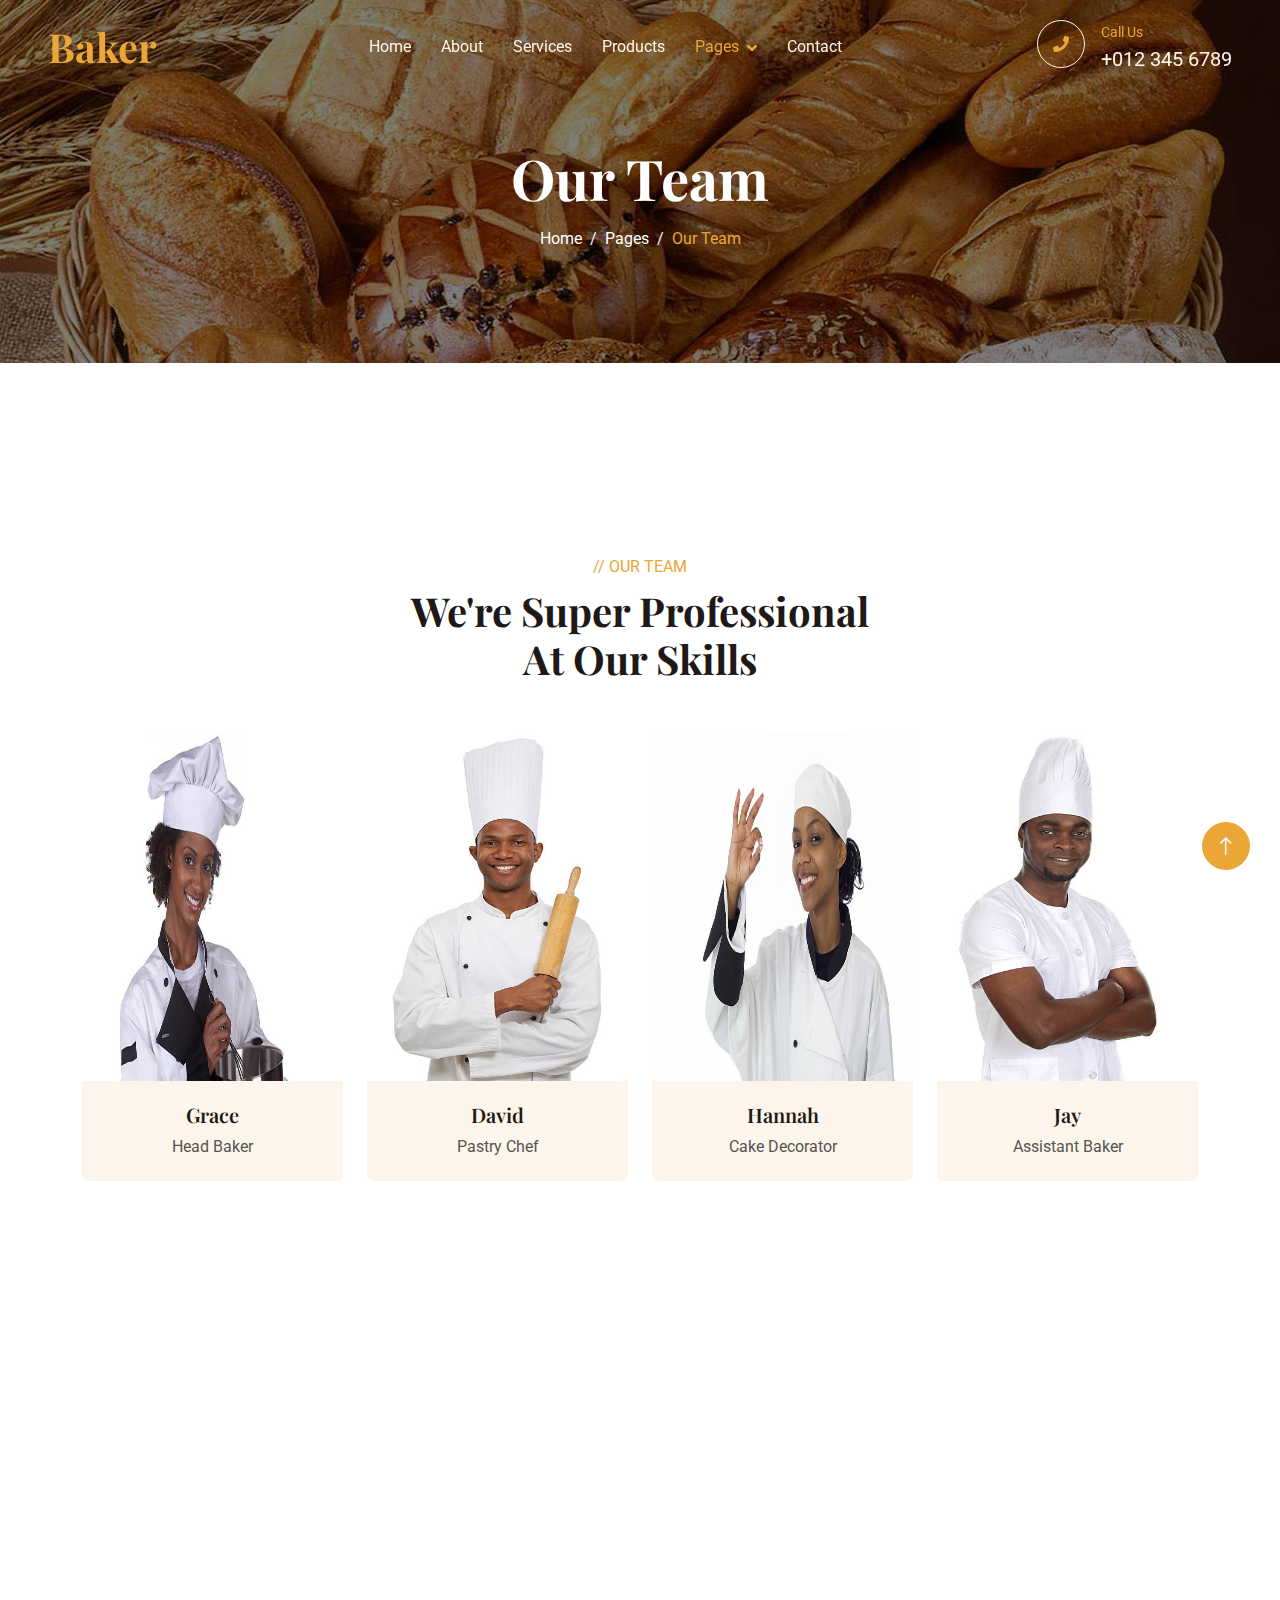
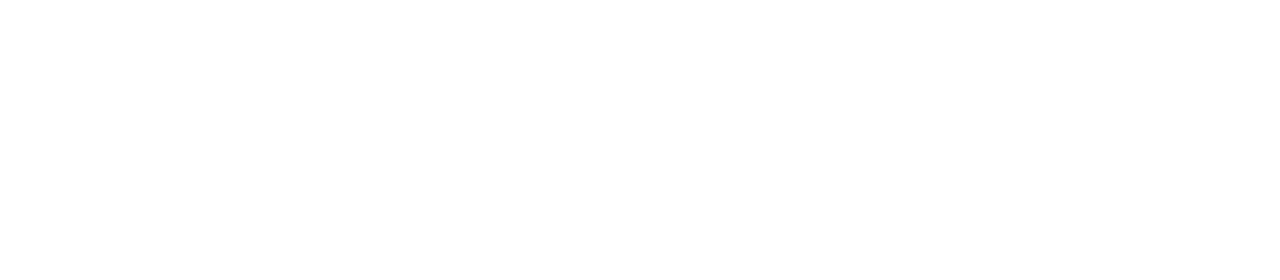
<file: baker-1.0.0/team.html>
<!DOCTYPE html>
<html lang="en">

<head>
    <meta charset="utf-8">
    <title>Baker - Bakery Website Template</title>
    <meta content="width=device-width, initial-scale=1.0" name="viewport">
    <meta content="" name="keywords">
    <meta content="" name="description">

    <!-- Favicon -->
    <link href="img/favicon.ico" rel="icon">

    <!-- Google Web Fonts -->
    <link rel="preconnect" href="https://fonts.googleapis.com">
    <link rel="preconnect" href="https://fonts.gstatic.com" crossorigin>
    <link href="https://fonts.googleapis.com/css2?family=Roboto:wght@400;500&family=Playfair+Display:wght@600;700&display=swap" rel="stylesheet"> 

    <!-- Icon Font Stylesheet -->
    <link href="https://cdnjs.cloudflare.com/ajax/libs/font-awesome/5.10.0/css/all.min.css" rel="stylesheet">
    <link href="https://cdn.jsdelivr.net/npm/bootstrap-icons@1.4.1/font/bootstrap-icons.css" rel="stylesheet">

    <!-- Libraries Stylesheet -->
    <link href="lib/animate/animate.min.css" rel="stylesheet">
    <link href="lib/owlcarousel/assets/owl.carousel.min.css" rel="stylesheet">

    <!-- Customized Bootstrap Stylesheet -->
    <link href="css/bootstrap.min.css" rel="stylesheet">

    <!-- Template Stylesheet -->
    <link href="css/style.css" rel="stylesheet">
</head>

<body>
    <!-- Spinner Start -->
    <div id="spinner" class="show bg-white position-fixed translate-middle w-100 vh-100 top-50 start-50 d-flex align-items-center justify-content-center">
        <div class="spinner-grow text-primary" role="status"></div>
    </div>
    <!-- Spinner End -->


    
    

    <!-- Navbar Start -->
    <nav class="navbar navbar-expand-lg navbar-dark fixed-top py-lg-0 px-lg-5 wow fadeIn" data-wow-delay="0.1s">
        <a href="index.html" class="navbar-brand ms-4 ms-lg-0">
            <h1 class="text-primary m-0">Baker</h1>
        </a>
        <button type="button" class="navbar-toggler me-4" data-bs-toggle="collapse" data-bs-target="#navbarCollapse">
            <span class="navbar-toggler-icon"></span>
        </button>
        <div class="collapse navbar-collapse" id="navbarCollapse">
            <div class="navbar-nav mx-auto p-4 p-lg-0">
                <a href="index.html" class="nav-item nav-link">Home</a>
                <a href="about.html" class="nav-item nav-link">About</a>
                <a href="service.html" class="nav-item nav-link">Services</a>
                <a href="product.html" class="nav-item nav-link">Products</a>
                <div class="nav-item dropdown">
                    <a href="#" class="nav-link dropdown-toggle active" data-bs-toggle="dropdown">Pages</a>
                    <div class="dropdown-menu m-0">
                        <a href="team.html" class="dropdown-item active">Our Team</a>
                        <a href="testimonial.html" class="dropdown-item">Testimonial</a>
                        <a href="404.html" class="dropdown-item">404 Page</a>
                    </div>
                </div>
                <a href="contact.html" class="nav-item nav-link">Contact</a>
            </div>
            <div class=" d-none d-lg-flex">
                <div class="flex-shrink-0 btn-lg-square border border-light rounded-circle">
                    <i class="fa fa-phone text-primary"></i>
                </div>
                <div class="ps-3">
                    <small class="text-primary mb-0">Call Us</small>
                    <p class="text-light fs-5 mb-0">+012 345 6789</p>
                </div>
            </div>
        </div>
    </nav>
    <!-- Navbar End -->


    <!-- Page Header Start -->
    <div class="container-fluid page-header py-6 wow fadeIn" data-wow-delay="0.1s">
        <div class="container text-center pt-5 pb-3">
            <h1 class="display-4 text-white animated slideInDown mb-3">Our Team</h1>
            <nav aria-label="breadcrumb animated slideInDown">
                <ol class="breadcrumb justify-content-center mb-0">
                    <li class="breadcrumb-item"><a class="text-white" href="#">Home</a></li>
                    <li class="breadcrumb-item"><a class="text-white" href="#">Pages</a></li>
                    <li class="breadcrumb-item text-primary active" aria-current="page">Our Team</li>
                </ol>
            </nav>
        </div>
    </div>
    <!-- Page Header End -->


   <!-- Team Start -->
   <div class="container-xxl py-6">
    <div class="container">
        <div class="text-center mx-auto mb-5 wow fadeInUp" data-wow-delay="0.1s" style="max-width: 500px;">
            <p class="text-primary text-uppercase mb-2">// Our Team</p>
            <h1 class="display-6 mb-4">We're Super Professional At Our Skills</h1>
        </div>
        <div class="row g-4">
            <div class="col-lg-3 col-md-6 wow fadeInUp" data-wow-delay="0.1s">
                <div class="team-item text-center rounded overflow-hidden">
                    <img class="img-fluid" src="img/fchef2.jpg" alt="">
                    <div class="team-text">
                        <div class="team-title">
                            <h5>Grace</h5>
                            <span>Head Baker</span>
                        </div>
                        <div class="team-social">
                            <a class="btn btn-square btn-light rounded-circle" href=""><i
                                    class="fab fa-facebook-f"></i></a>
                            <a class="btn btn-square btn-light rounded-circle" href=""><i
                                    class="fab fa-twitter"></i></a>
                            <a class="btn btn-square btn-light rounded-circle" href=""><i
                                    class="fab fa-instagram"></i></a>
                        </div>
                    </div>
                </div>
            </div>
            <div class="col-lg-3 col-md-6 wow fadeInUp" data-wow-delay="0.3s">
                <div class="team-item text-center rounded overflow-hidden">
                    <img class="img-fluid" src="img/mchef1.jpg" alt="">
                    <div class="team-text">
                        <div class="team-title">
                            <h5>David</h5>
                            <span>Pastry Chef</span>
                        </div>
                        <div class="team-social">
                            <a class="btn btn-square btn-light rounded-circle" href=""><i
                                    class="fab fa-facebook-f"></i></a>
                            <a class="btn btn-square btn-light rounded-circle" href=""><i
                                    class="fab fa-twitter"></i></a>
                            <a class="btn btn-square btn-light rounded-circle" href=""><i
                                    class="fab fa-instagram"></i></a>
                        </div>
                    </div>
                </div>
            </div>
            <div class="col-lg-3 col-md-6 wow fadeInUp" data-wow-delay="0.5s">
                <div class="team-item text-center rounded overflow-hidden">
                    <img class="img-fluid" src="img/fchef1.jpg" alt="">
                    <div class="team-text">
                        <div class="team-title">
                            <h5>Hannah</h5>
                            <span>Cake Decorator</span>
                        </div>
                        <div class="team-social">
                            <a class="btn btn-square btn-light rounded-circle" href=""><i
                                    class="fab fa-facebook-f"></i></a>
                            <a class="btn btn-square btn-light rounded-circle" href=""><i
                                    class="fab fa-twitter"></i></a>
                            <a class="btn btn-square btn-light rounded-circle" href=""><i
                                    class="fab fa-instagram"></i></a>
                        </div>
                    </div>
                </div>
            </div>
            <div class="col-lg-3 col-md-6 wow fadeInUp" data-wow-delay="0.7s">
                <div class="team-item text-center rounded overflow-hidden">
                    <img class="img-fluid" src="img/mchef2.jpg" alt="">
                    <div class="team-text">
                        <div class="team-title">
                            <h5>Jay</h5>
                            <span>Assistant Baker</span>
                        </div>
                        <div class="team-social">
                            <a class="btn btn-square btn-light rounded-circle" href=""><i
                                    class="fab fa-facebook-f"></i></a>
                            <a class="btn btn-square btn-light rounded-circle" href=""><i
                                    class="fab fa-twitter"></i></a>
                            <a class="btn btn-square btn-light rounded-circle" href=""><i
                                    class="fab fa-instagram"></i></a>
                        </div>
                    </div>
                </div>
            </div>
        </div>
    </div>
</div>
<!-- Team End -->

 <!-- Footer Start -->
 <div class="container-fluid bg-dark text-light footer my-6 mb-0 py-5 wow fadeIn" data-wow-delay="0.1s">
    <div class="container py-5">
        <div class="row g-5">
            <div class="col-lg-3 col-md-6">
                <h4 class="text-light mb-4">Official Address</h4>
                <p class="mb-2"><i class="fa fa-map-marker-alt me-3"></i>89-01030, Gatundu,Kiambu, KENYA</p>
                <p class="mb-2"><i class="fa fa-phone-alt me-3"></i>+254 793 928 330</p>
                <p class="mb-2"><i class="fa fa-envelope me-3"></i>ngunyigracehustles@gmail.com</p>
                <div class="d-flex pt-2">
                    <a class="btn btn-square btn-outline-light rounded-circle me-1" href=""><i
                            class="fab fa-twitter"></i></a>
                    <a class="btn btn-square btn-outline-light rounded-circle me-1" href=""><i
                            class="fab fa-facebook-f"></i></a>
                    <a class="btn btn-square btn-outline-light rounded-circle me-1" href=""><i
                            class="fab fa-youtube"></i></a>
                    <a class="btn btn-square btn-outline-light rounded-circle me-0" href=""><i
                            class="fab fa-linkedin-in"></i></a>
                </div>
            </div>
            <div class="col-lg-3 col-md-6">
                <h4 class="text-light mb-4">Quick Links</h4>
                <a class="btn btn-link" href="product.html">Products</a>
                <a class="btn btn-link" href="team.html">Pages</a>
                <a class="btn btn-link" href="testimonial.html">Pages</a>
                
            </div>
            <div class="col-lg-3 col-md-6">
                <h4 class="text-light mb-4">Quick Links</h4>
                <a class="btn btn-link" href="about.html">About Us</a>
                <a class="btn btn-link" href="contact.html">Contact Us</a>
                <a class="btn btn-link" href="service.html">Our Services</a>
               
            </div>
            <div class="col-lg-3 col-md-6">
                <h4 class="text-light mb-4">Photo Gallery</h4>
                <div class="row g-2">
                    <div class="col-4">
                        <img class="img-fluid bg-light rounded p-1" src="img/product-1.jpg" alt="Image">
                    </div>
                    <div class="col-4">
                        <img class="img-fluid bg-light rounded p-1" src="img/product-2.jpg" alt="Image">
                    </div>
                    <div class="col-4">
                        <img class="img-fluid bg-light rounded p-1" src="img/product-3.jpg" alt="Image">
                    </div>
                    <div class="col-4">
                        <img class="img-fluid bg-light rounded p-1" src="img/product-2.jpg" alt="Image">
                    </div>
                    <div class="col-4">
                        <img class="img-fluid bg-light rounded p-1" src="img/product-3.jpg" alt="Image">
                    </div>
                    <div class="col-4">
                        <img class="img-fluid bg-light rounded p-1" src="img/product-1.jpg" alt="Image">
                    </div>
                </div>
            </div>
        </div>
    </div>
</div>
<!-- Footer End -->


<!-- Copyright Start -->
<div class="container-fluid copyright text-light py-4 wow fadeIn" data-wow-delay="0.1s">
    <div class="container">
        <div class="row">
            <div class="col-md-6 text-center text-md-start mb-3 mb-md-0">
                &copy; <a href="#">Pure Treats Cakes and Bakery</a>, All Right Reserved.
            </div>
        </div>
    </div>
</div>
<!-- Copyright End -->



   
    <!-- Back to Top -->
    <a href="#" class="btn btn-lg btn-primary btn-lg-square rounded-circle back-to-top"><i class="bi bi-arrow-up"></i></a>


    <!-- JavaScript Libraries -->
    <script src="https://code.jquery.com/jquery-3.4.1.min.js"></script>
    <script src="https://cdn.jsdelivr.net/npm/bootstrap@5.0.0/dist/js/bootstrap.bundle.min.js"></script>
    <script src="lib/wow/wow.min.js"></script>
    <script src="lib/easing/easing.min.js"></script>
    <script src="lib/waypoints/waypoints.min.js"></script>
    <script src="lib/counterup/counterup.min.js"></script>
    <script src="lib/owlcarousel/owl.carousel.min.js"></script>

    <!-- Template Javascript -->
    <script src="js/main.js"></script>
</body>

</html>
</file>
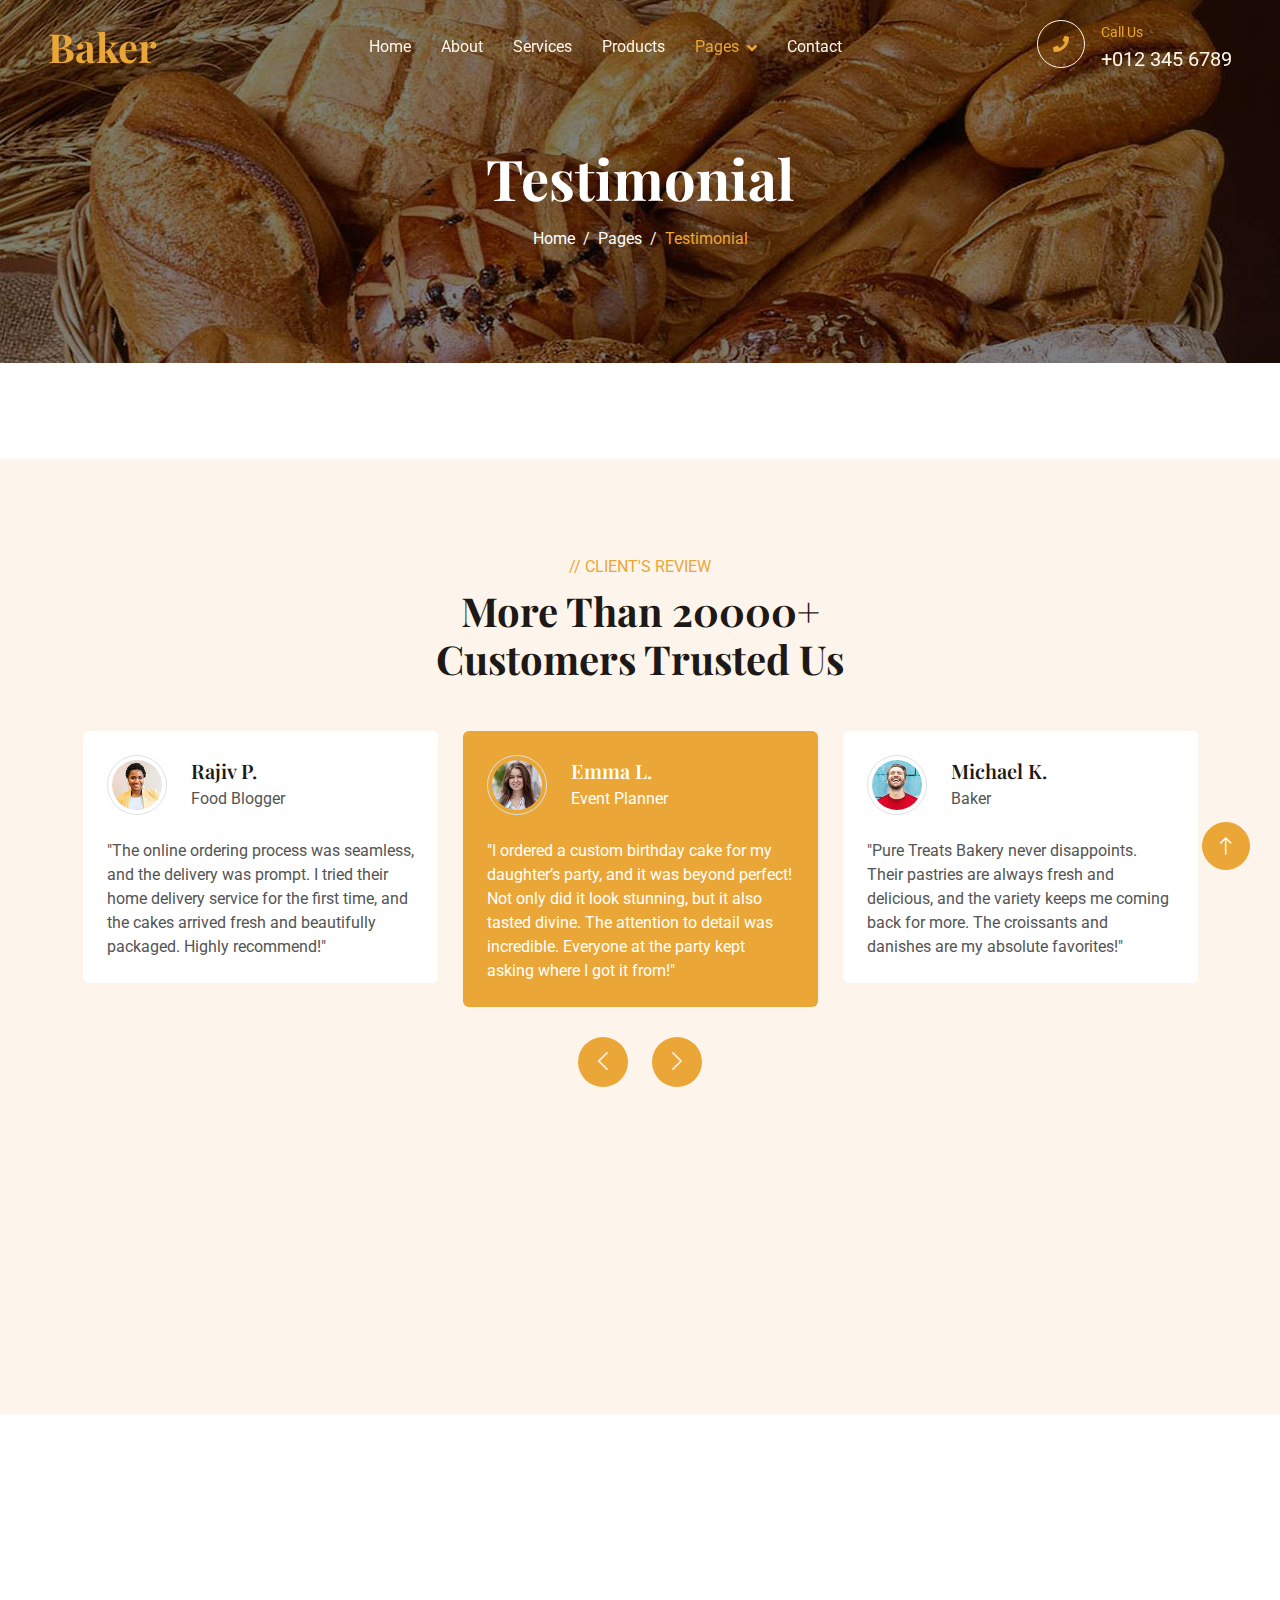
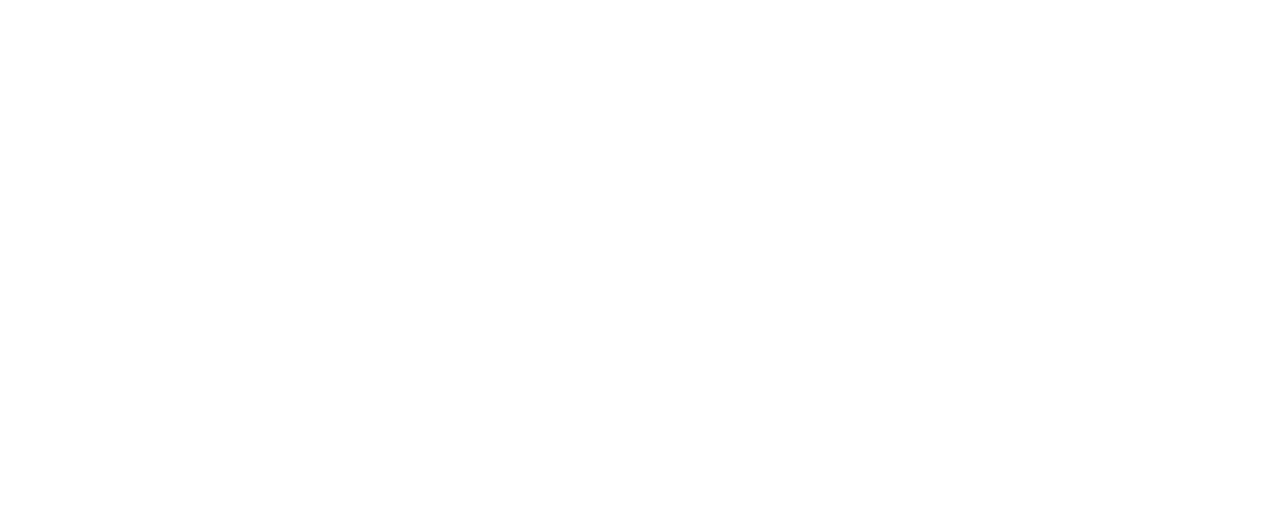
<file: baker-1.0.0/testimonial.html>
<!DOCTYPE html>
<html lang="en">

<head>
    <meta charset="utf-8">
    <title>Baker - Bakery Website Template</title>
    <meta content="width=device-width, initial-scale=1.0" name="viewport">
    <meta content="" name="keywords">
    <meta content="" name="description">

    <!-- Favicon -->
    <link href="img/favicon.ico" rel="icon">

    <!-- Google Web Fonts -->
    <link rel="preconnect" href="https://fonts.googleapis.com">
    <link rel="preconnect" href="https://fonts.gstatic.com" crossorigin>
    <link href="https://fonts.googleapis.com/css2?family=Roboto:wght@400;500&family=Playfair+Display:wght@600;700&display=swap" rel="stylesheet"> 

    <!-- Icon Font Stylesheet -->
    <link href="https://cdnjs.cloudflare.com/ajax/libs/font-awesome/5.10.0/css/all.min.css" rel="stylesheet">
    <link href="https://cdn.jsdelivr.net/npm/bootstrap-icons@1.4.1/font/bootstrap-icons.css" rel="stylesheet">

    <!-- Libraries Stylesheet -->
    <link href="lib/animate/animate.min.css" rel="stylesheet">
    <link href="lib/owlcarousel/assets/owl.carousel.min.css" rel="stylesheet">

    <!-- Customized Bootstrap Stylesheet -->
    <link href="css/bootstrap.min.css" rel="stylesheet">

    <!-- Template Stylesheet -->
    <link href="css/style.css" rel="stylesheet">
</head>

<body>
    <!-- Spinner Start -->
    <div id="spinner" class="show bg-white position-fixed translate-middle w-100 vh-100 top-50 start-50 d-flex align-items-center justify-content-center">
        <div class="spinner-grow text-primary" role="status"></div>
    </div>
    <!-- Spinner End -->


    

    <!-- Navbar Start -->
    <nav class="navbar navbar-expand-lg navbar-dark fixed-top py-lg-0 px-lg-5 wow fadeIn" data-wow-delay="0.1s">
        <a href="index.html" class="navbar-brand ms-4 ms-lg-0">
            <h1 class="text-primary m-0">Baker</h1>
        </a>
        <button type="button" class="navbar-toggler me-4" data-bs-toggle="collapse" data-bs-target="#navbarCollapse">
            <span class="navbar-toggler-icon"></span>
        </button>
        <div class="collapse navbar-collapse" id="navbarCollapse">
            <div class="navbar-nav mx-auto p-4 p-lg-0">
                <a href="index.html" class="nav-item nav-link">Home</a>
                <a href="about.html" class="nav-item nav-link">About</a>
                <a href="service.html" class="nav-item nav-link">Services</a>
                <a href="product.html" class="nav-item nav-link">Products</a>
                <div class="nav-item dropdown">
                    <a href="#" class="nav-link dropdown-toggle active" data-bs-toggle="dropdown">Pages</a>
                    <div class="dropdown-menu m-0">
                        <a href="team.html" class="dropdown-item">Our Team</a>
                        <a href="testimonial.html" class="dropdown-item active">Testimonial</a>
                        <a href="404.html" class="dropdown-item">404 Page</a>
                    </div>
                </div>
                <a href="contact.html" class="nav-item nav-link">Contact</a>
            </div>
            <div class=" d-none d-lg-flex">
                <div class="flex-shrink-0 btn-lg-square border border-light rounded-circle">
                    <i class="fa fa-phone text-primary"></i>
                </div>
                <div class="ps-3">
                    <small class="text-primary mb-0">Call Us</small>
                    <p class="text-light fs-5 mb-0">+012 345 6789</p>
                </div>
            </div>
        </div>
    </nav>
    <!-- Navbar End -->


    <!-- Page Header Start -->
    <div class="container-fluid page-header py-6 wow fadeIn" data-wow-delay="0.1s">
        <div class="container text-center pt-5 pb-3">
            <h1 class="display-4 text-white animated slideInDown mb-3">Testimonial</h1>
            <nav aria-label="breadcrumb animated slideInDown">
                <ol class="breadcrumb justify-content-center mb-0">
                    <li class="breadcrumb-item"><a class="text-white" href="#">Home</a></li>
                    <li class="breadcrumb-item"><a class="text-white" href="#">Pages</a></li>
                    <li class="breadcrumb-item text-primary active" aria-current="page">Testimonial</li>
                </ol>
            </nav>
        </div>
    </div>
    <!-- Page Header End -->


    <!-- Testimonial Start -->
<div class="container-xxl bg-light my-6 py-6 pb-0">
    <div class="container">
        <div class="text-center mx-auto mb-5 wow fadeInUp" data-wow-delay="0.1s" style="max-width: 500px;">
            <p class="text-primary text-uppercase mb-2">// Client's Review</p>
            <h1 class="display-6 mb-4">More Than 20000+ Customers Trusted Us</h1>
        </div>
        <div class="owl-carousel testimonial-carousel wow fadeInUp" data-wow-delay="0.1s">
            <div class="testimonial-item bg-white rounded p-4">
                <div class="d-flex align-items-center mb-4">
                    <img class="flex-shrink-0 rounded-circle border p-1" src="img/testimonial-1.jpg" alt="">
                    <div class="ms-4">
                        <h5 class="mb-1">Emma L.</h5>
                        <span>Event Planner</span>
                    </div>
                </div>
                <p class="mb-0">"I ordered a custom birthday cake for my daughter’s party, and it was beyond perfect! Not only did it look stunning, but it also tasted divine. The attention to detail was incredible. Everyone at the party kept asking where I got it from!"</p>
            </div>
            <div class="testimonial-item bg-white rounded p-4">
                <div class="d-flex align-items-center mb-4">
                    <img class="flex-shrink-0 rounded-circle border p-1" src="img/testimonial-2.jpg" alt="">
                    <div class="ms-4">
                        <h5 class="mb-1">Michael K.</h5>
                        <span>Baker</span>
                    </div>
                </div>
                <p class="mb-0">"Pure Treats Bakery never disappoints. Their pastries are always fresh and delicious, and the variety keeps me coming back for more. The croissants and danishes are my absolute favorites!"</p>
            </div>
            <div class="testimonial-item bg-white rounded p-4">
                <div class="d-flex align-items-center mb-4">
                    <img class="flex-shrink-0 rounded-circle border p-1" src="img/testimonial-3.jpg" alt="">
                    <div class="ms-4">
                        <h5 class="mb-1">Sophia G.</h5>
                        <span>Business Owner</span>
                    </div>
                </div>
                <p class="mb-0">"I placed a last-minute order for cupcakes for my office event, and they delivered on time with flawless presentation. The flavors were a hit with everyone. Exceptional service!"</p>
            </div>
            <div class="testimonial-item bg-white rounded p-4">
                <div class="d-flex align-items-center mb-4">
                    <img class="flex-shrink-0 rounded-circle border p-1" src="img/testimonial-4.jpg" alt="">
                    <div class="ms-4">
                        <h5 class="mb-1">Rajiv P.</h5>
                        <span>Food Blogger</span>
                    </div>
                </div>
                <p class="mb-0">"The online ordering process was seamless, and the delivery was prompt. I tried their home delivery service for the first time, and the cakes arrived fresh and beautifully packaged. Highly recommend!"</p>
            </div>
        </div>
        <div class="bg-primary text-light rounded-top p-5 my-6 mb-0 wow fadeInUp" data-wow-delay="0.1s">
            <div class="row align-items-center">
                <div class="col-md-6">
                    <h1 class="display-4 text-light mb-0">Subscribe Our Newsletter</h1>
                </div>
                <div class="col-md-6 text-md-end">
                    <div class="position-relative">
                        <input class="form-control bg-transparent border-light w-100 py-3 ps-4 pe-5" type="text"
                            placeholder="Your email">
                        <button type="button"
                            class="btn btn-dark py-2 px-3 position-absolute top-0 end-0 mt-2 me-2">SignUp</button>
                    </div>
                </div>
            </div>
        </div>
    </div>
</div>
<!-- Testimonial End -->



    <!-- Footer Start -->
    <div class="container-fluid bg-dark text-light footer my-6 mb-0 py-5 wow fadeIn" data-wow-delay="0.1s">
        <div class="container py-5">
            <div class="row g-5">
                <div class="col-lg-3 col-md-6">
                    <h4 class="text-light mb-4">Official Address</h4>
                    <p class="mb-2"><i class="fa fa-map-marker-alt me-3"></i>89-01030, Gatundu,Kiambu, KENYA</p>
                    <p class="mb-2"><i class="fa fa-phone-alt me-3"></i>+254 793 928 330</p>
                    <p class="mb-2"><i class="fa fa-envelope me-3"></i>ngunyigracehustles@gmail.com</p>
                    <div class="d-flex pt-2">
                        <a class="btn btn-square btn-outline-light rounded-circle me-1" href=""><i
                                class="fab fa-twitter"></i></a>
                        <a class="btn btn-square btn-outline-light rounded-circle me-1" href=""><i
                                class="fab fa-facebook-f"></i></a>
                        <a class="btn btn-square btn-outline-light rounded-circle me-1" href=""><i
                                class="fab fa-youtube"></i></a>
                        <a class="btn btn-square btn-outline-light rounded-circle me-0" href=""><i
                                class="fab fa-linkedin-in"></i></a>
                    </div>
                </div>
                <div class="col-lg-3 col-md-6">
                    <h4 class="text-light mb-4">Quick Links</h4>
                    <a class="btn btn-link" href="product.html">Products</a>
                    <a class="btn btn-link" href="team.html">Pages</a>
                    <a class="btn btn-link" href="testimonial.html">Pages</a>
                    
                </div>
                <div class="col-lg-3 col-md-6">
                    <h4 class="text-light mb-4">Quick Links</h4>
                    <a class="btn btn-link" href="about.html">About Us</a>
                    <a class="btn btn-link" href="contact.html">Contact Us</a>
                    <a class="btn btn-link" href="service.html">Our Services</a>
                   
                </div>
                <div class="col-lg-3 col-md-6">
                    <h4 class="text-light mb-4">Photo Gallery</h4>
                    <div class="row g-2">
                        <div class="col-4">
                            <img class="img-fluid bg-light rounded p-1" src="img/product-1.jpg" alt="Image">
                        </div>
                        <div class="col-4">
                            <img class="img-fluid bg-light rounded p-1" src="img/product-2.jpg" alt="Image">
                        </div>
                        <div class="col-4">
                            <img class="img-fluid bg-light rounded p-1" src="img/product-3.jpg" alt="Image">
                        </div>
                        <div class="col-4">
                            <img class="img-fluid bg-light rounded p-1" src="img/product-2.jpg" alt="Image">
                        </div>
                        <div class="col-4">
                            <img class="img-fluid bg-light rounded p-1" src="img/product-3.jpg" alt="Image">
                        </div>
                        <div class="col-4">
                            <img class="img-fluid bg-light rounded p-1" src="img/product-1.jpg" alt="Image">
                        </div>
                    </div>
                </div>
            </div>
        </div>
    </div>
    <!-- Footer End -->


    <!-- Copyright Start -->
    <div class="container-fluid copyright text-light py-4 wow fadeIn" data-wow-delay="0.1s">
        <div class="container">
            <div class="row">
                <div class="col-md-6 text-center text-md-start mb-3 mb-md-0">
                    &copy; <a href="#">Pure Treats Cakes and Bakery</a>, All Right Reserved.
                </div>
            </div>
        </div>
    </div>
    <!-- Copyright End -->



    

    <!-- Copyright Start -->
    <div class="container-fluid copyright text-light py-4 wow fadeIn" data-wow-delay="0.1s">
        <div class="container">
            <div class="row">
                <div class="col-md-6 text-center text-md-start mb-3 mb-md-0">
                    &copy; <a href="#">Your Site Name</a>, All Right Reserved.
                </div>
                <div class="col-md-6 text-center text-md-end">
                    <!--/*** This template is free as long as you keep the footer author’s credit link/attribution link/backlink. If you'd like to use the template without the footer author’s credit link/attribution link/backlink, you can purchase the Credit Removal License from "https://htmlcodex.com/credit-removal". Thank you for your support. ***/-->
                    Designed By <a href="https://htmlcodex.com">HTML Codex</a>
                    <br>Distributed By: <a class="border-bottom" href="https://themewagon.com" target="_blank">ThemeWagon</a>
                </div>
            </div>
        </div>
    </div>
    <!-- Copyright End -->


    <!-- Back to Top -->
    <a href="#" class="btn btn-lg btn-primary btn-lg-square rounded-circle back-to-top"><i class="bi bi-arrow-up"></i></a>


    <!-- JavaScript Libraries -->
    <script src="https://code.jquery.com/jquery-3.4.1.min.js"></script>
    <script src="https://cdn.jsdelivr.net/npm/bootstrap@5.0.0/dist/js/bootstrap.bundle.min.js"></script>
    <script src="lib/wow/wow.min.js"></script>
    <script src="lib/easing/easing.min.js"></script>
    <script src="lib/waypoints/waypoints.min.js"></script>
    <script src="lib/counterup/counterup.min.js"></script>
    <script src="lib/owlcarousel/owl.carousel.min.js"></script>

    <!-- Template Javascript -->
    <script src="js/main.js"></script>
</body>

</html>
</file>
<file: baker-1.0.0/css/style.css>
/********** Template CSS **********/
:root {
    --primary: #EAA636;
    --secondary: #545454;
    --light: #FDF5EB;
    --dark:rgb(136, 57, 8);
}

h4,
h5,
h6,
.h4,
.h5,
.h6 {
    font-weight: 600 !important;
}

.py-6 {
    padding-top: 6rem;
    padding-bottom: 6rem;
}

.my-6 {
    margin-top: 6rem;
    margin-bottom: 6rem;
}

.back-to-top {
    position: fixed;
    display: none;
    right: 30px;
    bottom: 30px;
    z-index: 99;
}


/*** Spinner ***/
#spinner {
    opacity: 0;
    visibility: hidden;
    transition: opacity .5s ease-out, visibility 0s linear .5s;
    z-index: 99999;
}

#spinner.show {
    transition: opacity .5s ease-out, visibility 0s linear 0s;
    visibility: visible;
    opacity: 1;
}


/*** Button ***/
.btn {
    font-weight: 500;
    transition: .5s;
}

.btn.btn-primary {
    color: #FFFFFF;
}

.btn-square {
    width: 38px;
    height: 38px;
}

.btn-sm-square {
    width: 32px;
    height: 32px;
}

.btn-lg-square {
    width: 48px;
    height: 48px;
}

.btn-square,
.btn-sm-square,
.btn-lg-square {
    padding: 0;
    display: flex;
    align-items: center;
    justify-content: center;
    font-weight: normal;
}


/*** Navbar ***/
.navbar .dropdown-toggle::after {
    border: none;
    content: "\f107";
    font-family: "Font Awesome 5 Free";
    font-weight: 900;
    vertical-align: middle;
    margin-left: 8px;
}

.navbar .navbar-nav .nav-link {
    padding: 35px 15px;
    color: var(--light);
    outline: none;
}

.navbar .navbar-nav .nav-link:hover,
.navbar .navbar-nav .nav-link.active {
    color: var(--primary);
}

.navbar.fixed-top {
    transition: .5s;
}

@media (max-width: 991.98px) {
    .navbar .navbar-nav {
        margin-top: 10px;
        border-top: 1px solid rgba(255, 255, 255, .3);
        background: var(--dark);
    }

    .navbar .navbar-nav .nav-link {
        padding: 10px 0;
    }
}

@media (min-width: 992px) {
    .navbar .nav-item .dropdown-menu {
        display: block;
        visibility: hidden;
        top: 100%;
        transform: rotateX(-75deg);
        transform-origin: 0% 0%;
        transition: .5s;
        opacity: 0;
    }

    .navbar .nav-item:hover .dropdown-menu {
        transform: rotateX(0deg);
        visibility: visible;
        transition: .5s;
        opacity: 1;
    }
}


/*** Header ***/
.header-carousel .owl-carousel-inner {
    position: absolute;
    width: 100%;
    height: 100%;
    top: 0;
    left: 0;
    display: flex;
    align-items: center;
    background: rgba(0, 0, 0, .5);
}

@media (max-width: 768px) {
    .header-carousel .owl-carousel-item {
        position: relative;
        min-height: 600px;
    }

    .header-carousel .owl-carousel-item img {
        position: absolute;
        width: 612px;
        height: 381px;
        object-fit: cover;
    }

    .header-carousel .owl-carousel-item p {
        font-size: 20px !important;
    }
}

.header-carousel .owl-nav {
    position: relative;
    width: 80px;
    height: 80px;
    margin: -40px auto 0 auto;
    display: flex;
    justify-content: center;
    align-items: center;
}

.header-carousel .owl-nav::before {
    position: absolute;
    content: "";
    width: 100%;
    height: 100%;
    top: 0;
    left: 0;
    background: #FFFFFF;
    transform: rotate(45deg);
}

.header-carousel .owl-nav .owl-prev,
.header-carousel .owl-nav .owl-next {
    position: relative;
    font-size: 40px;
    color: var(--primary);
    transition: .5s;
    z-index: 1;
}

.header-carousel .owl-nav .owl-prev:hover,
.header-carousel .owl-nav .owl-next:hover {
    color: var(--dark);
}

.page-header {
    margin-bottom: 6rem;
    background: linear-gradient(rgba(0, 0, 0, .5), rgba(0, 0, 0, .5)), url(../img/carousel-1.jpg) center center no-repeat;
    background-size: cover;
}

.breadcrumb-item+.breadcrumb-item::before {
    color: var(--light);
}


/*** Facts ***/
.fact-item {
    transition: .5s;
}

.fact-item:hover {
    margin-top: -10px;
    background: #FFFFFF !important;
    box-shadow: 0 0 45px rgba(0, 0, 0, .07);
}


/*** About ***/
.img-twice::before {
    position: absolute;
    content: "";
    width: 60%;
    height: 80%;
    top: 10%;
    left: 20%;
    background: var(--primary);
    border: 25px solid var(--light);
    border-radius: 6px;
    z-index: -1;
}


/*** Product ***/
.product-item {
    transition: .5s;
}

.product-item:hover {
    background: var(--primary) !important;
}

.product-item:hover * {
    color: var(--light);
}

.product-item:hover .border-primary {
    border-color: var(--light) !important;
}

.product-item .product-overlay {
    position: absolute;
    width: 100%;
    height: 0;
    top: 0;
    left: 0;
    display: flex;
    align-items: center;
    justify-content: center;
    background: rgba(0, 0, 0, .5);
    overflow: hidden;
    opacity: 0;
    transition: .5s;
}

.product-item:hover .product-overlay {
    height: 100%;
    opacity: 1;
}


/*** Team ***/
.team-item .team-text {
    position: relative;
    height: 100px;
    overflow: hidden;
}
.team-item img{
    height: 350px;
    width: 600px;
}

.team-item .team-title {
    position: absolute;
    width: 100%;
    height: 100%;
    top: 0;
    left: 0;
    display: flex;
    flex-direction: column;
    align-items: center;
    justify-content: center;
    background: var(--light);
    transition: .5s;
}

.team-item:hover .team-title {
    top: -100px;
}

.team-item .team-social {
    position: absolute;
    width: 100%;
    height: 100%;
    top: 100px;
    left: 0;
    display: flex;
    align-items: center;
    justify-content: center;
    background: var(--primary);
    transition: .5s;
}

.team-item .team-social .btn {
    margin: 0 3px;
}

.team-item:hover .team-social {
    top: 0;
}


/*** Testimonial ***/
.testimonial-carousel .owl-item .testimonial-item img {
    width: 60px;
    height: 60px;
}

.testimonial-carousel .owl-item .testimonial-item,
.testimonial-carousel .owl-item .testimonial-item * {
    transition: .5s;
}

.testimonial-carousel .owl-item.center .testimonial-item {
    background: var(--primary) !important;
}

.testimonial-carousel .owl-item.center .testimonial-item * {
    color: #FFFFFF !important;
}

.testimonial-carousel .owl-nav {
    margin-top: 30px;
    display: flex;
    justify-content: center;
}

.testimonial-carousel .owl-nav .owl-prev,
.testimonial-carousel .owl-nav .owl-next {
    margin: 0 12px;
    width: 50px;
    height: 50px;
    display: flex;
    align-items: center;
    justify-content: center;
    border-radius: 50px;
    font-size: 22px;
    color: var(--light);
    background: var(--primary);
    transition: .5s;
}

.testimonial-carousel .owl-nav .owl-prev:hover,
.testimonial-carousel .owl-nav .owl-next:hover {
    color: var(--primary);
    background: var(--dark);
}


/*** Footer ***/
.footer .btn.btn-link {
    display: block;
    margin-bottom: 5px;
    padding: 0;
    text-align: left;
    color: var(--light);
    font-weight: normal;
    text-transform: capitalize;
    transition: .3s;
}

.footer .btn.btn-link::before {
    position: relative;
    content: "\f105";
    font-family: "Font Awesome 5 Free";
    font-weight: 900;
    color: var(--light);
    margin-right: 10px;
}

.footer .btn.btn-link:hover {
    color: var(--primary);
    letter-spacing: 1px;
    box-shadow: none;
}

.copyright {
    background: #111111;
}

.copyright a {
    color: var(--primary);
}

.copyright a:hover {
    color: var(--light);
}
</file>
